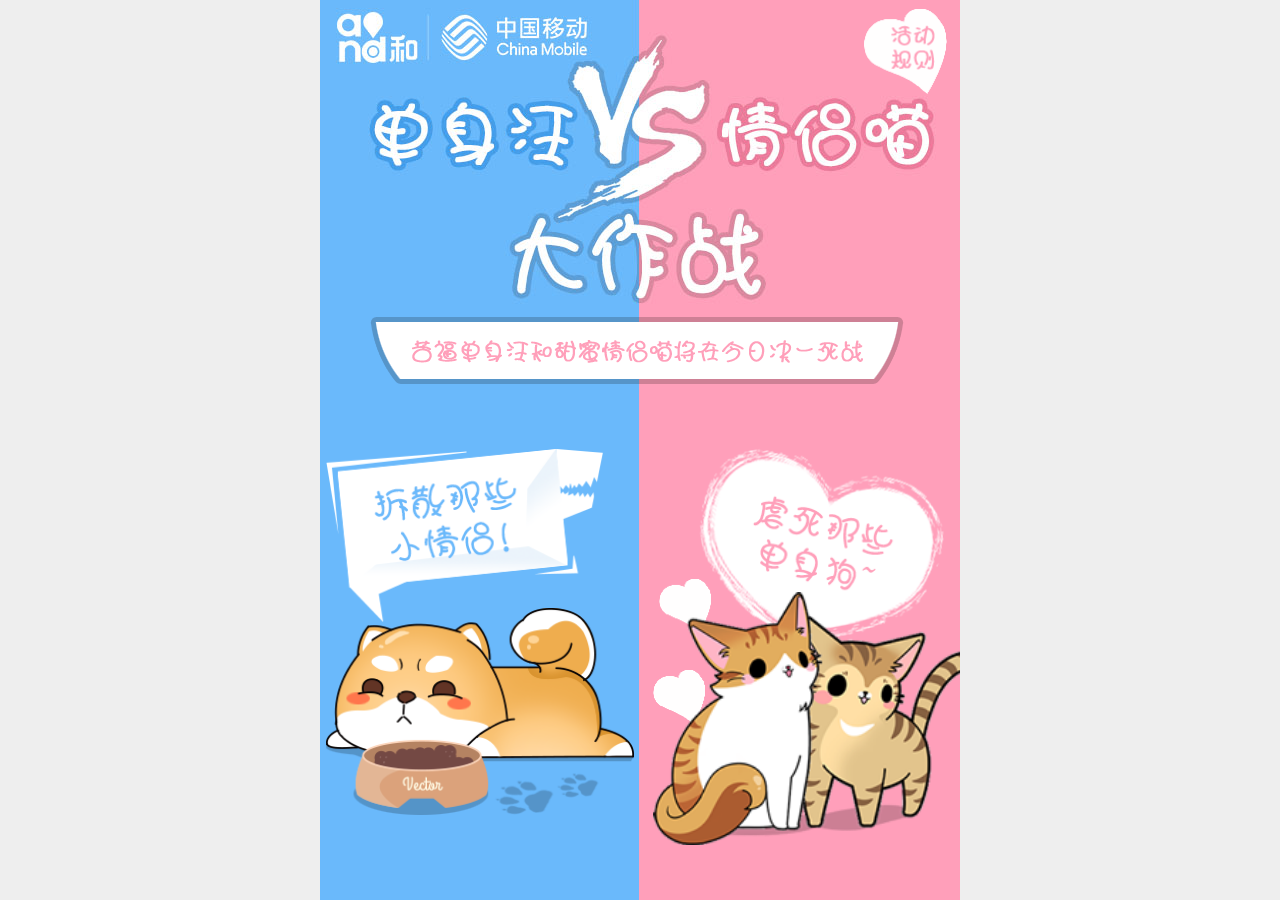
<file: index.html>
<!doctype html>
<html>
<head>
    <meta charset="UTF-8">
    <title>单身汪大战情侣喵</title>
    <meta id="wxKeywords" name="Keywords" content="<keywords />">
    <meta id="wxDescription" name="Description" content="<description />" />
    <meta name="apple-touch-fullscreen" content="YES" />
    <meta name="format-detection" content="telephone=no" />
    <meta name="apple-mobile-web-app-capable" content="yes" />
    <meta name="apple-mobile-web-app-status-bar-style" content="black" />
    <meta http-equiv="Expires" content="-1" />
    <meta http-equiv="pragram" content="no-cache" />
    <meta name="viewport" content="width=device-width, initial-scale=1.0, maximum-scale=1.0, user-scalable=0" />
    <!--ETUI CSS 开始-->
    <link rel="stylesheet" href="assets/css/etui.css">
    <!--ETUI CSS 结束-->
    <!--通用CSS样式 开始-->
    <link rel="stylesheet" href="assets/css/common.css">
    <!--通用CSS样式 结束-->
    <!--本页CSS样式开始-->
    <link rel="stylesheet" href="assets/css/index.css">
    <!--本页CSS样式结束-->
</head>
<body>
<div class="ui-page-group">
    <!-- 单个page ,第一个.page默认被展示-->
    <div class="ui-page ui-page-current">
        <!-- 页面内容区 开始-->
        <div class="ui-content" style="background: url('assets/img/index_bg.png') repeat-y; background-size: 100% 1px;">
            <div class="rule-btn">
                <img src="assets/img/rule_btn.png">
            </div>
            <div class="top">
                <img src="assets/img/index_title.jpg">
            </div>
            <div class="top-tips">
                <img src="assets/img/index_title_tips.png">
            </div>
            <div class="middle">
                <a href="dog.html" class="dog">
                    <div class="dog-word">
                        <img src="assets/img/dog_word.png">
                    </div>
                    <div class="index-dog">
                        <img src="assets/img/index_dog.png">
                    </div>
                </a>
                <a href="cat.html" class="cat">
                    <div class="cat-word">
                        <img src="assets/img/cat_word.png">
                    </div>
                    <div class="index-cat">
                        <img src="assets/img/index_cat.png">
                    </div>
                    <div class="cat-heart cat-heart1">
                        <img src="assets/img/cat_heart.png">
                    </div>
                    <div class="cat-heart cat-heart2">
                        <img src="assets/img/cat_heart.png">
                    </div>
                </a>
            </div>
            <div class="tips">
                <img src="assets/img/index_tips.png">
            </div>
        </div>
        <!-- 页面内容区 结束-->
    </div>
    <!-- 单个page ,第一个.page默认被展示-->

</div>

<!-- popup, panel 等放在这里 -->
<div class="panel-overlay">

    <!--活动规则-->

    <!--BGM-->
    <include file="Lover/bgm" />

</div>

<!--<script src="{$NOW_THEME_URL}Assets/seajs/sea.js"></script>-->
<!--<include file="Public/config" />-->
<!--<include file="Lover/share" />-->
<!--<script>-->
    <!--seajs.use('init',function(init){-->
        <!--init();-->
        <!--seajs.use('Js/Lover/index.js');-->
        <!--seajs.use('Js/Lover/common.js');-->
    <!--});-->
<!--</script>-->

</body>
</html>
</file>
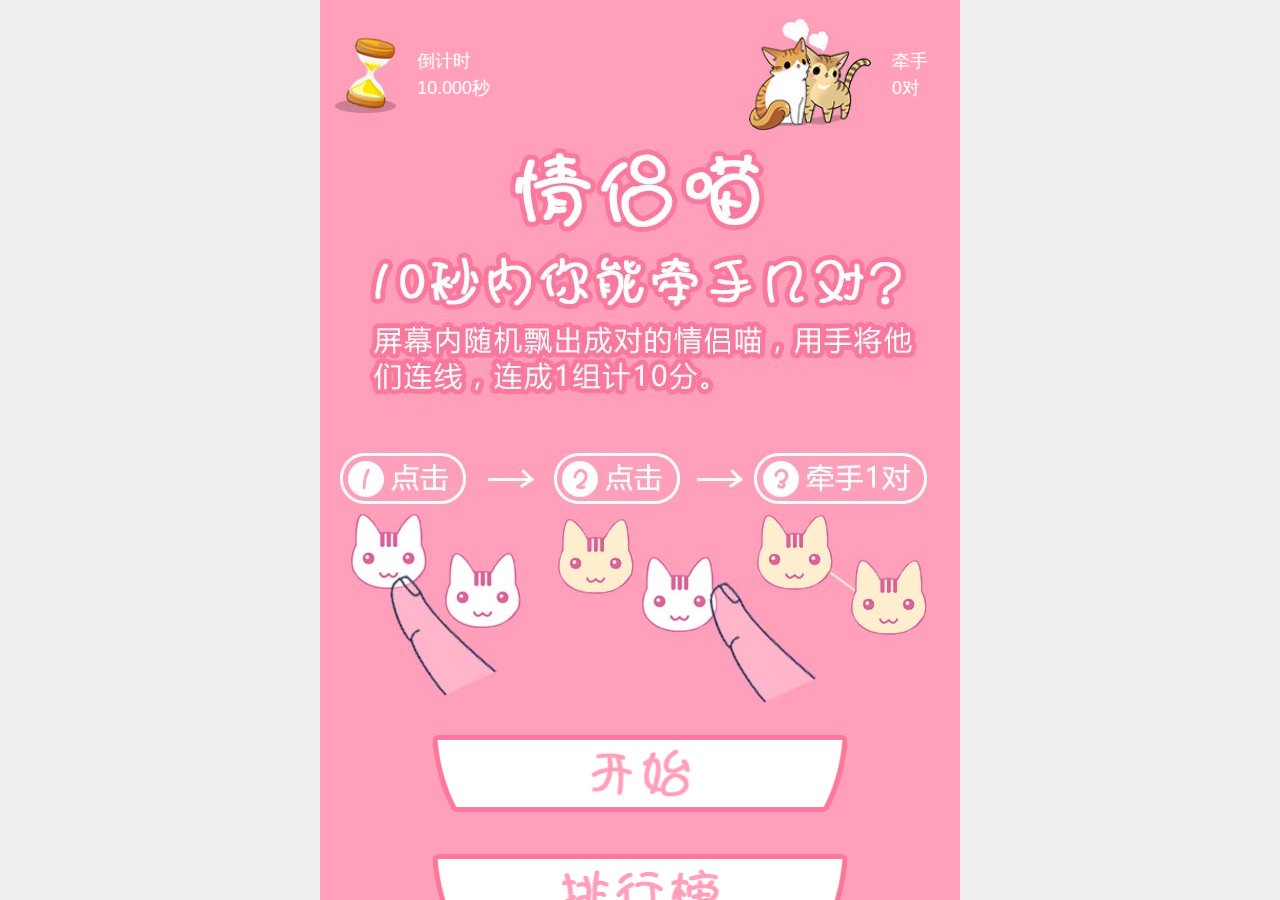
<file: cat.html>
<!doctype html>
<html>
<head>
    <meta charset="UTF-8">
    <title>单身汪大战情侣喵</title>
    <meta id="wxKeywords" name="Keywords" content="<keywords />">
    <meta id="wxDescription" name="Description" content="<description />" />
    <meta name="apple-touch-fullscreen" content="YES" />
    <meta name="format-detection" content="telephone=no" />
    <meta name="apple-mobile-web-app-capable" content="yes" />
    <meta name="apple-mobile-web-app-status-bar-style" content="black" />
    <meta http-equiv="Expires" content="-1" />
    <meta http-equiv="pragram" content="no-cache" />
    <meta name="viewport" content="width=device-width, initial-scale=1.0, maximum-scale=1.0, user-scalable=0" />
    <!--ETUI CSS 开始-->
    <link rel="stylesheet" href="assets/css/etui.css">
    <!--ETUI CSS 结束-->
    <!--通用CSS样式 开始-->
    <link rel="stylesheet" href="assets/css/common.css">
    <!--通用CSS样式 结束-->
    <!--本页CSS样式开始-->
    <link rel="stylesheet" href="assets/css/cat.css">
    <!--本页CSS样式结束-->
</head>
<body>
<div class="ui-page-group">
    <!-- 单个page ,第一个.page默认被展示-->
    <div class="ui-page ui-page-current">
        <!-- 页面内容区 开始-->
        <div class="ui-content">

            <!--顶部-->
            <div class="top">
                <div class="top-left">
                    <div class="time-img">
                        <img src="assets/img/time_cat.jpg">
                    </div>
                    <div class="time-word">
                        <div>倒计时</div>
                        <div><span id="timeSecond">10</span>.<span id="time">000</span>秒</div>
                    </div>
                </div>
                <div class="top-right">
                    <div class="couple-img">
                        <img src="assets/img/couple_cat.jpg">
                    </div>
                    <div class="couple-word">
                        <div>牵手</div>
                        <!--<div><span id="num"><notem pty name="user.fraction">{$user.fraction}<e lse/>0</notem pty></span>对</div>-->
                        <div><span id="num">0</span>对</div>
                    </div>
                </div>
            </div>

            <!--步骤-->
            <div class="game-step">
                <div class="step">
                    <img src="assets/img/step_cat.jpg">
                </div>
                <div class="btn-box">
                    <a class="start-btn">
                        <img src="assets/img/start_btn_cat.png">
                    </a>
                    <a href="__URL__/lists" class="rank-btn">
                        <img src="assets/img/rank_btn_cat.png">
                    </a>
                </div>
                <div class="step-rule-btn">活动规则</div>
            </div>

            <!--游戏-->
            <div class="game-play">
                <div class="game-box">
                    <canvas id="cvs"></canvas>
                </div>
                <div class="hide-box" style="display: none;">
                    <img id="catImg" src="assets/img/cat.png" alt="">
                    <img id="catTapImg" src="assets/img/cat1.png" alt="">
                </div>
            </div>

            <!--得分-->
            <div class="game-score" style="background: url('assets/img/fraction_bg_cat.jpg') no-repeat; background-size: 100% 100%; display: none;">
                <div class="fraction-title">
                    <img src="assets/img/fraction_title_cat.png">
                </div>
                <div class="fraction-board">
                    <div class="board-top">
                        <img src="assets/img/fraction_boardtop_cat.png">
                    </div>
                    <div class="board-middle" style="background: url('assets/img/fraction_boardbg_cat.png') repeat-y; background-size: 100% 1px;"></div>
                    <div class="board-bottom">
                        <img src="assets/img/fraction_boardbottom_cat.png">
                    </div>
                </div>
                <div class="score-btn-box">
                    <a class="help-btn">
                        <img src="assets/img/share_btn.png">
                    </a>
                    <a class="again-btn">
                        <img src="assets/img/again_btn.png">
                    </a>
                </div>
                <a href="javascript:;" class="score-rank-btn">
                    <img src="assets/img/rank_btn_cat.png">
                </a>
            </div>

        </div>
        <!-- 页面内容区 结束-->
    </div>
    <!-- 单个page ,第一个.page默认被展示-->

</div>

<!-- popup, panel 等放在这里 -->
<div class="panel-overlay">

    <!--分享弹窗-->
    <div class="share-pop">
        <div class="share-img">
            <img src="assets/img/share_pop.png">
        </div>
    </div>

</div>
<script src="assets/js/jquery-3.1.1.min.js"></script>
<script src="assets/js/cat.js"></script>
</body>
</html>
</file>
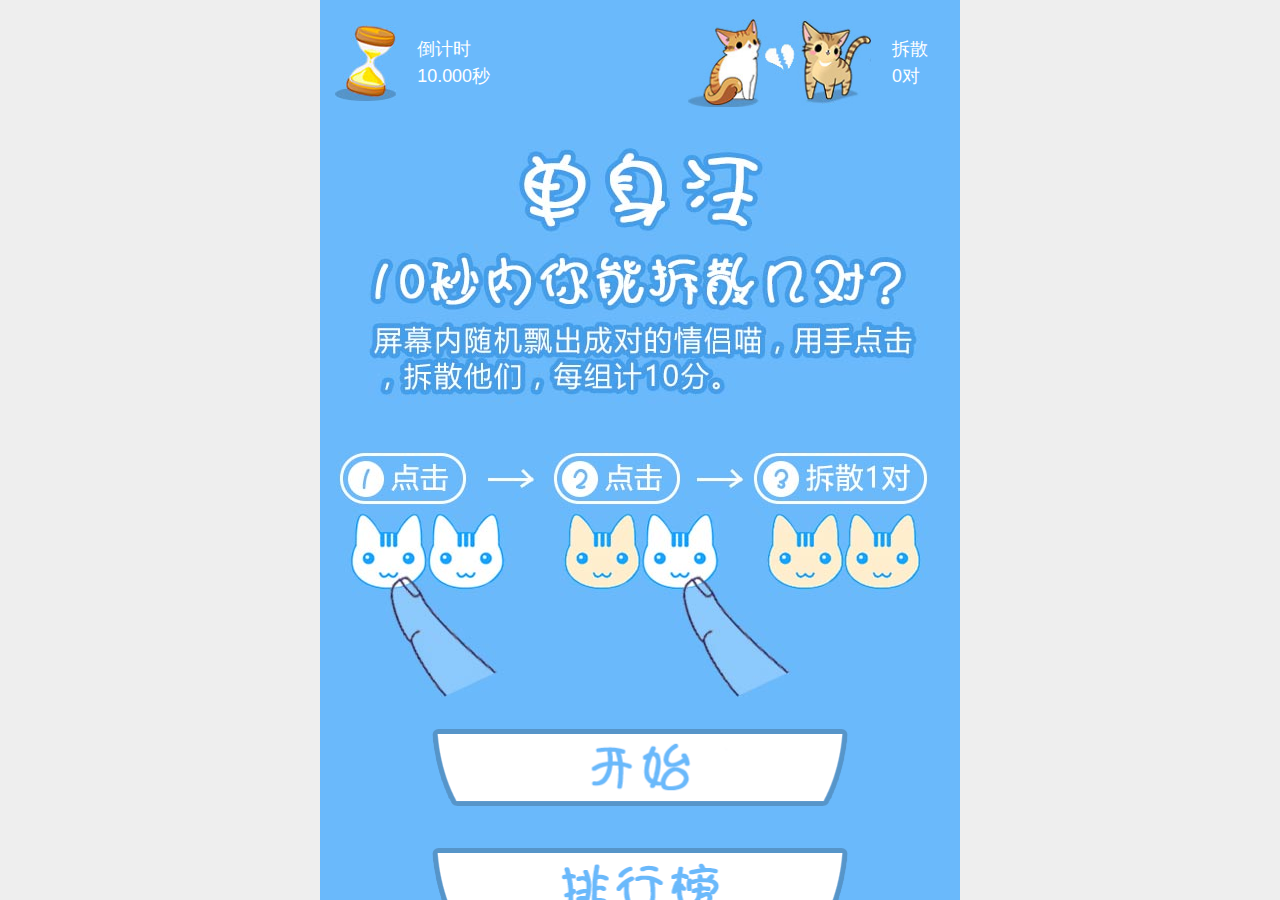
<file: dog.html>
<!doctype html>
<html>
<head>
    <meta charset="UTF-8">
    <title>单身汪大战情侣喵</title>
    <meta id="wxKeywords" name="Keywords" content="<keywords />">
    <meta id="wxDescription" name="Description" content="<description />" />
    <meta name="apple-touch-fullscreen" content="YES" />
    <meta name="format-detection" content="telephone=no" />
    <meta name="apple-mobile-web-app-capable" content="yes" />
    <meta name="apple-mobile-web-app-status-bar-style" content="black" />
    <meta http-equiv="Expires" content="-1" />
    <meta http-equiv="pragram" content="no-cache" />
    <meta name="viewport" content="width=device-width, initial-scale=1.0, maximum-scale=1.0, user-scalable=0" />
    <!--ETUI CSS 开始-->
    <link rel="stylesheet" href="assets/css/etui.css">
    <!--ETUI CSS 结束-->
    <!--通用CSS样式 开始-->
    <link rel="stylesheet" href="assets/css/common.css">
    <!--通用CSS样式 结束-->
    <!--本页CSS样式开始-->
    <link rel="stylesheet" href="assets/css/dog.css">
    <!--本页CSS样式结束-->
</head>
<body>
<div class="ui-page-group">
    <!-- 单个page ,第一个.page默认被展示-->
    <div class="ui-page ui-page-current">
        <!-- 页面内容区 开始-->
        <div class="ui-content">

            <!--顶部-->
            <div class="top">
                <div class="top-left">
                    <div class="time-img">
                        <img src="assets/img/time_dog.jpg">
                    </div>
                    <div class="time-word">
                        <div>倒计时</div>
                        <div><span id="timeSecond">10</span>.<span id="time">000</span>秒</div>
                    </div>
                </div>
                <div class="top-right">
                    <div class="couple-img">
                        <img src="assets/img/couple_dog.jpg">
                    </div>
                    <div class="couple-word">
                        <div>拆散</div>
                        <!--<div><span id="num"><notem pty name="user.fraction">{$user.fraction}<e lse/>0</notem pty></span>对</div>-->
                        <div><span id="num">0</span>对</div>
                    </div>
                </div>
            </div>

            <!--步骤-->
            <div class="game-step">
                <div class="step">
                    <img src="assets/img/step_dog.jpg">
                </div>
                <div class="btn-box">
                    <a class="start-btn">
                        <img src="assets/img/start_btn_dog.png">
                    </a>
                    <a href="__URL__/lists" class="rank-btn">
                        <img src="assets/img/rank_btn_dog.png">
                    </a>
                </div>
                <div class="step-rule-btn">活动规则</div>
            </div>

            <!--游戏-->
            <div class="game-play">
                <div class="game-box">
                </div>
                <div class="hide-box" style="display: none">
                    <img id="catImg" src="assets/img/dog.png" >
                    <img id="catTapImg" src="assets/img/dog1.png" alt="">
                </div>
            </div>

            <!--得分-->
            <div class="game-score" style="background: url('assets/img/fraction_bg_dog.jpg') no-repeat; background-size: 100% 100%; display: none;">
                <div class="fraction-title">
                    <img src="assets/img/fraction_title_dog.png">
                </div>
                <div class="fraction-board">
                    <div class="board-top">
                        <img src="assets/img/fraction_boardtop_dog.png">
                    </div>
                    <div class="board-middle" style="background: url('assets/img/fraction_boardbg_dog.png') repeat-y; background-size: 100% 1px;"></div>
                    <div class="board-bottom">
                        <img src="assets/img/fraction_boardbottom_dog.png">
                    </div>
                </div>
                <div class="score-btn-box">
                    <a class="help-btn">
                        <img src="assets/img/share_btn.png">
                    </a>
                    <a class="again-btn">
                        <img src="assets/img/again_btn.png">
                    </a>
                </div>
                <a href="javascript:;" class="score-rank-btn">
                    <img src="assets/img/rank_btn_dog.png">
                </a>
            </div>

        </div>
        <!-- 页面内容区 结束-->
    </div>
    <!-- 单个page ,第一个.page默认被展示-->

</div>

<!-- popup, panel 等放在这里 -->
<div class="panel-overlay">

    <!--分享弹窗-->
    <div class="share-pop">
        <div class="share-img">
            <img src="assets/img/share_pop.png">
        </div>
    </div>

</div>

<script src="assets/js/jquery-3.1.1.min.js"></script>
<script src="assets/js/dog.js"></script>

</body>
</html>
</file>
<file: assets/css/common.css>
@import url('http://at.alicdn.com/t/font_21njkc1x5vhx5hfr.css');
/*BGM开关开始*/
.my-bgm{
    display: none;
}
.music-switch{
    position: absolute;
    z-index: 9999;
    width: 1.5rem;
    height: 1.5rem;
    font-size: 1.5rem;
    top: 12%;
    left: 4%;
    color: #fff;
    background-color: rgba(0,0,0,.7);
    border-radius: 50%;
}
.music-switch:before{
    position: absolute;
    top: 0;
    left: 0;
    width: 1.5rem;
    height: 1.5rem;
    line-height: 1.5rem;
    text-align: center;
    display: block;
}
.music-switch.play{
    -webkit-animation: bgmplay 2s linear infinite;
    -moz-animation: bgmplay 2s linear infinite;
    -o-animation: bgmplay 2s linear infinite;
    animation: bgmplay 2s linear infinite;
}
@keyframes bgmplay {
    0%{
        -webkit-transform: rotate(0deg);
        -moz-transform: rotate(0deg);
        -ms-transform: rotate(0deg);
        -o-transform: rotate(0deg);
        transform: rotate(0deg);
    }
    100%{
        -webkit-transform: rotate(360deg);
        -moz-transform: rotate(360deg);
        -ms-transform: rotate(360deg);
        -o-transform: rotate(360deg);
        transform: rotate(360deg);
    }
}
@-o-keyframes bgmplay {
    0%{
        -webkit-transform: rotate(0deg);
        -moz-transform: rotate(0deg);
        -ms-transform: rotate(0deg);
        -o-transform: rotate(0deg);
        transform: rotate(0deg);
    }
    100%{
        -webkit-transform: rotate(360deg);
        -moz-transform: rotate(360deg);
        -ms-transform: rotate(360deg);
        -o-transform: rotate(360deg);
        transform: rotate(360deg);
    }
}
@-moz-keyframes bgmplay {
    0%{
        -webkit-transform: rotate(0deg);
        -moz-transform: rotate(0deg);
        -ms-transform: rotate(0deg);
        -o-transform: rotate(0deg);
        transform: rotate(0deg);
    }
    100%{
        -webkit-transform: rotate(360deg);
        -moz-transform: rotate(360deg);
        -ms-transform: rotate(360deg);
        -o-transform: rotate(360deg);
        transform: rotate(360deg);
    }
}
@-webkit-keyframes bgmplay {
    0%{
        -webkit-transform: rotate(0deg);
        -moz-transform: rotate(0deg);
        -ms-transform: rotate(0deg);
        -o-transform: rotate(0deg);
        transform: rotate(0deg);
    }
    100%{
        -webkit-transform: rotate(360deg);
        -moz-transform: rotate(360deg);
        -ms-transform: rotate(360deg);
        -o-transform: rotate(360deg);
        transform: rotate(360deg);
    }
}
/*BGM开关结束*/
/*活动规则弹窗开始*/
.rule-pop{
    position: fixed;
    width: 100%;
    height: 100%;
    z-index: 2009;
    max-width: 640px;
    min-width: 320px;
    margin: 0 auto;
    top: 0;
    left: 0;
    right: 0;
}
.rule-box{
    position: absolute;
    top: 0;
    left: 0;
    width: 100%;
    height: 100%;
    display: flex;
    display: -webkit-flex;
    align-items: center;
    justify-content: center;
}
.rule-mask{
    position: absolute;
    top: 0;
    left: 0;
    width: 100%;
    height: 100%;
    background-color: rgba(0,0,0,.8);
}
.rule-board{
    position: relative;
    z-index: 1;
    width: 100%;
    height: 85%;
}
.rule-close{
    position: absolute;
    top: 3%;
    right: 10%;
    width: 12%;
    z-index: 1;
}
.rule-close img{
    display: block;
    width: 100%;
}
.rule-title{
    width: 100%;
}
.rule-title img{
    display: block;
    width: 100%;
}
.rule-content{
    width: 100%;
    padding: 5% 20%;
    box-sizing: border-box;
    text-align: justify;
    font-size: .75rem;
    color: #5d172c;
    height: 50%;
    overflow-y: scroll;
    -webkit-overflow-scrolling: touch;
    line-height: 1rem;
}
.rule-content div{
    margin-bottom: .75rem;
    display: flex;
    display: -webkit-flex;
}
.rule-content div span img{
    display: block;
    width: .3rem;
    height: .6rem;
    margin: .2rem .4rem 0 0;
}
.rule-num{
    display: flex;
    display: -webkit-flex;
    /*align-items: center;*/
    flex-shrink: 0;
    -webkit-flex-shrink: 0;
}
.rule-bottom{
    width: 100%;
}
.rule-bottom img{
    display: block;
    width: 100%;
}
.rule-table{
    width: 100%;
    text-align: center;
    margin: -.75rem 0 .75rem 0;
    font-size: .7rem;
}
.rule-table td{
    border: .05rem solid #5d172c;
}
/*活动规则弹窗结束*/
</file>
<file: assets/css/index.css>
.ui-content{
    max-width: 640px;
    min-width: 320px;
    margin: 0 auto;
    overflow-x: hidden;
}
.rule-btn{
    width: 13%;
    position: absolute;
    z-index: 1;
    right: 2%;
    top: 1%;
}
.rule-btn img{
    width: 100%;
    display: block;
}
.top{
    width: 100%;
}
.top img{
    display: block;
    width: 100%;
}
.top-tips{
    width: 100%;
    margin-top: 2%;
}
.top-tips img{
    display: block;
    width: 100%;
}
.middle{
    width: 100%;
    display: flex;
    display: -webkit-flex;
    justify-content: space-between;
    margin-top: 10%;
}
.middle > a{
    display: block;
    position: relative;
    top: 0;
}
.dog{
    width: 48%;
    margin-left: 1%;
}
.cat{
    width: 48%;
}
.dog-word, .cat-word{
    position: absolute;
}
.dog-word{
    width: 90%;
    -webkit-animation: dogword .7s ease infinite;
    -moz-animation: dogword .7s ease infinite;
    -o-animation: dogword .7s ease infinite;
    animation: dogword .7s ease infinite;
}
@keyframes dogword {
    0%{
        top: -10%;
        transform: scaleY(1.1);
    }
    50%{
        top: 0;
        transform: scaleY(.9);
    }
    100%{
        top: -10%;
        transform: scaleY(1.1);
    }
}
@-o-keyframes dogword {
    0%{
        top: -10%;
        transform: scaleY(1.1);
    }
    50%{
        top: 0;
        transform: scaleY(.9);
    }
    100%{
        top: -10%;
        transform: scaleY(1.1);
    }
}
@-moz-keyframes dogword {
    0%{
        top: -10%;
        transform: scaleY(1.1);
    }
    50%{
        top: 0;
        transform: scaleY(.9);
    }
    100%{
        top: -10%;
        transform: scaleY(1.1);
    }
}
@-webkit-keyframes dogword {
    0%{
        top: -10%;
        transform: scaleY(1.1);
    }
    50%{
        top: 0;
        transform: scaleY(.9);
    }
    100%{
        top: -10%;
        transform: scaleY(1.1);
    }
}
.dog-word img{
    display: block;
    width: 100%;
}
.cat-word{
    width: 80%;
    margin-left: 15%;
    -webkit-animation: catword 1s ease infinite;
    -moz-animation: catword 1s ease infinite;
    -o-animation: catword 1s ease infinite;
    animation: catword 1s ease infinite;
    transform-origin: 50% 100%;
    -o-transform-origin: 50% 100%;
    -moz-transform-origin: 50% 100%;
    -webkit-transform-origin: 50% 100%;
}
@keyframes catword {
    0%{
        -webkit-transform: rotate(5deg);
        -moz-transform: rotate(5deg);
        -o-transform: rotate(5deg);
        transform: rotate(5deg);
    }
    50%{
        -webkit-transform: rotate(-10deg);
        -moz-transform: rotate(-10deg);
        -o-transform: rotate(-10deg);
        transform: rotate(-10deg);
    }
    100%{
        -webkit-transform: rotate(5deg);
        -moz-transform: rotate(5deg);
        -o-transform: rotate(5deg);
        transform: rotate(5deg);
    }
}
@-o-keyframes catword {
    0%{
        -webkit-transform: rotate(5deg);
        -moz-transform: rotate(5deg);
        -o-transform: rotate(5deg);
        transform: rotate(5deg);
    }
    50%{
        -webkit-transform: rotate(-10deg);
        -moz-transform: rotate(-10deg);
        -o-transform: rotate(-10deg);
        transform: rotate(-10deg);
    }
    100%{
        -webkit-transform: rotate(5deg);
        -moz-transform: rotate(5deg);
        -o-transform: rotate(5deg);
        transform: rotate(5deg);
    }
}
@-moz-keyframes catword {
    0%{
        -webkit-transform: rotate(5deg);
        -moz-transform: rotate(5deg);
        -o-transform: rotate(5deg);
        transform: rotate(5deg);
    }
    50%{
        -webkit-transform: rotate(-10deg);
        -moz-transform: rotate(-10deg);
        -o-transform: rotate(-10deg);
        transform: rotate(-10deg);
    }
    100%{
        -webkit-transform: rotate(5deg);
        -moz-transform: rotate(5deg);
        -o-transform: rotate(5deg);
        transform: rotate(5deg);
    }
}
@-webkit-keyframes catword {
    0%{
        -webkit-transform: rotate(5deg);
        -moz-transform: rotate(5deg);
        -o-transform: rotate(5deg);
        transform: rotate(5deg);
    }
    50%{
        -webkit-transform: rotate(-10deg);
        -moz-transform: rotate(-10deg);
        -o-transform: rotate(-10deg);
        transform: rotate(-10deg);
    }
    100%{
        -webkit-transform: rotate(5deg);
        -moz-transform: rotate(5deg);
        -o-transform: rotate(5deg);
        transform: rotate(5deg);
    }
}
.cat-word img{
    display: block;
    width: 100%;
}
.index-dog{
    margin-top: 52%;
}
.index-cat{
    margin-top: 47%;
}
.index-dog, .index-cat{
    position: relative;
    z-index: 1;
}
.index-dog img, .index-cat img{
    display: block;
    width: 100%;
}
.cat-heart{
    position: absolute;
    width: 17%;
}
.cat-heart img{
    display: block;
    width: 100%;
}
.cat-heart1{
    top: 33%;
    left: 2%;
    -webkit-animation: catheart1 1s ease infinite;
    -moz-animation: catheart1 1s ease infinite;
    -o-animation: catheart1 1s ease infinite;
    animation: catheart1 1s ease infinite;
}
@keyframes catheart1 {
    0%{
        opacity: .2;
    }
    50%{
        opacity: 1;
    }
    100%{
        opacity: .2;
    }
}
@-o-keyframes catheart1 {
    0%{
        opacity: .2;
    }
    50%{
        opacity: 1;
    }
    100%{
        opacity: .2;
    }
}
@-moz-keyframes catheart1 {
    0%{
        opacity: .2;
    }
    50%{
        opacity: 1;
    }
    100%{
        opacity: .2;
    }
}
@-webkit-keyframes catheart1 {
    0%{
        opacity: .2;
    }
    50%{
        opacity: 1;
    }
    100%{
        opacity: .2;
    }
}
.cat-heart2{
    top: 56%;
    -webkit-animation: catheart2 1s ease infinite;
    -moz-animation: catheart2 1s ease infinite;
    -o-animation: catheart2 1s ease infinite;
    animation: catheart2 1s ease infinite;
}
@keyframes catheart2 {
    0%{
        opacity: 1;
    }
    50%{
        opacity: .2;
    }
    100%{
        opacity: 1;
    }
}
@-o-keyframes catheart2 {
    0%{
        opacity: 1;
    }
    50%{
        opacity: .2;
    }
    100%{
        opacity: 1;
    }
}
@-moz-keyframes catheart2 {
    0%{
        opacity: 1;
    }
    50%{
        opacity: .2;
    }
    100%{
        opacity: 1;
    }
}
@-webkit-keyframes catheart2 {
    0%{
        opacity: 1;
    }
    50%{
        opacity: .2;
    }
    100%{
        opacity: 1;
    }
}
.tips{
    width: 100%;
    margin: 9% auto;
}
.tips img{
    display: block;
    width: 100%;
}
</file>
<file: assets/css/cat.css>
.ui-content{
    background-color: #FF9FBA;
}
.ui-cell{
    padding: 0;
}
.ui-cell:before{
    border: none;
}

/*头部开始*/
.top{
    width: 95%;
    display: flex;
    display: -webkit-flex;
    align-items: center;
    justify-content: space-between;
    padding-top: 3%;
}
.top > div{
    flex: 1;
    display: flex;
    display: -webkit-flex;
    align-items: center;
}
.top-right{
    justify-content: flex-end;
}
.time-img{
    width: 20%;
    margin-left: 5%;
}
.time-img img{
    display: block;
    width: 100%;
}
.couple-img{
    width: 40%;
}
.couple-img img{
    display: block;
    width: 100%;
}
.time-word, .couple-word{
    color: #fff;
    margin-left: 7%;
}
/*头部结束*/

/*步骤开始*/
.game-step{
    position: absolute;
    top: 10%;
    height: 90%;
    z-index: 1;
}
.step{
    width: 100%;
    margin-top: 9%;
}
.step img{
    display: block;
    width: 100%;
}
.btn-box{
    width: 65%;
    margin: 5% auto;
}
.start-btn, .rank-btn{
    display: block;
    width: 100%;
}
.start-btn img, .rank-btn img{
    display: block;
    width: 100%;
}
.rank-btn{
    margin-top: 10%;
}
.step-rule-btn{
    color: #fff;
    width: 100%;
    text-align: center;
    text-decoration: underline;
    line-height: 1.5rem;
}
/*步骤结束*/

/*游戏开始*/
.game-play{
    opacity: 0;
}
.game-box{
    position: absolute;
    top:10%;
    left: 0;
    height: 90%;
    width: 100%;
}
.cat{
    background-size: 100% 100%;
    background-position: center center;
}
canvas{
    position: absolute;
}
/*游戏结束*/

/*得分开始*/
.game-score{
    width: 100%;
    height: 100%;
    z-index: 1;
    left: 0;
    /*top: 0;*/
    position: fixed;
    overflow-y: scroll;
    -webkit-overflow-scrolling: touch;
}
.fraction-title{
    width: 87%;
    margin: 3% auto 0 auto;
}
.fraction-title img{
    display: block;
    width: 100%;
}
.fraction-board{
    width: 100%;
}
.fraction-board > div{
    width: 100%;
}
.fraction-board > div img{
    display: block;
    width: 100%;
}
.board-middle{
    color: #ff6d96;
    font-size: 2.5rem;
    text-align: center;
    line-height: 2.5rem;
    padding-top: 5%;
}
.score-btn-box{
    width: 100%;
    display: flex;
    display: -webkit-flex;
    justify-content: space-around;
    margin-top: 15%;
}
.score-btn-box > a{
    display: block;
    width: 22%;
}
.score-btn-box > a img{
    display: block;
    width: 100%;
}
.score-rank-btn{
    display: block;
    width: 65%;
    margin: 10% auto;
}
.score-rank-btn img{
    display: block;
    width: 100%;
}
/*得分结束*/

/*分享弹窗开始*/
.share-pop{
    display: none;
    position: fixed;
    width: 100%;
    height: 100%;
    top: 0;
    left: 0;
    right: 0;
    max-width: 640px;
    min-width: 320px;
    margin: 0 auto;
    z-index: 2009;
    background-color: rgba(0,0,0,.8);
}
.share-img{
    width: 100%;
}
.share-img img{
    display: block;
    width: 100%;
}
/*分享弹窗结束*/
</file>
<file: assets/css/dog.css>
.ui-content{
    background-color: #6AB9FB;
}
.ui-cell{
    padding: 0;
}
.ui-cell:before{
    border: none;
}

/*头部开始*/
.top{
    width: 95%;
    display: flex;
    display: -webkit-flex;
    align-items: center;
    justify-content: space-between;
    padding-top: 3%;
}
.top > div{
    flex: 1;
    display: flex;
    display: -webkit-flex;
    align-items: center;
}
.top-right{
    justify-content: flex-end;
}
.time-img{
    width: 20%;
    margin-left: 5%;
}
.time-img img{
    display: block;
    width: 100%;
}
.couple-img{
    width: 60%;
}
.couple-img img{
    display: block;
    width: 100%;
}
.time-word, .couple-word{
    color: #fff;
    margin-left: 7%;
}
/*头部结束*/

/*步骤开始*/
.game-step{
    position: absolute;
    top: 10%;
    height: 90%;
    z-index: 1;
}
.step{
    width: 100%;
    margin-top: 9%;
}
.step img{
    display: block;
    width: 100%;
}
.btn-box{
    width: 65%;
    margin: 5% auto;
}
.start-btn, .rank-btn{
    display: block;
    width: 100%;
}
.start-btn img, .rank-btn img{
    display: block;
    width: 100%;
}
.rank-btn{
    margin-top: 10%;
}
.step-rule-btn{
    color: #fff;
    width: 100%;
    text-align: center;
    text-decoration: underline;
    line-height: 1.5rem;
}
/*步骤结束*/

/*游戏开始*/
.game-play{
    opacity: 0;
}
.game-box{
    position: absolute;
    top:10%;
    left: 0;
    height: 90%;
    width: 100%;
}
.cat{
    background-size: 100% 100%;
    background-position: center center;
}
canvas{
    position: absolute;
}
/*游戏结束*/

/*得分开始*/
.game-score{
    width: 100%;
    height: 100%;
    z-index: 1;
    left: 0;
    /*top: 0;*/
    position: fixed;
    overflow-y: scroll;
    -webkit-overflow-scrolling: touch;
}
.fraction-title{
    width: 87%;
    margin: 3% auto 0 auto;
}
.fraction-title img{
    display: block;
    width: 100%;
}
.fraction-board{
    width: 100%;
}
.fraction-board > div{
    width: 100%;
}
.fraction-board > div img{
    display: block;
    width: 100%;
}
.board-middle{
    color: #65a7e0;
    font-size: 2.5rem;
    text-align: center;
    line-height: 2.5rem;
    padding-top: 5%;
}
.score-btn-box{
    width: 100%;
    display: flex;
    display: -webkit-flex;
    justify-content: space-around;
    margin-top: 15%;
}
.score-btn-box > a{
    display: block;
    width: 22%;
}
.score-btn-box > a img{
    display: block;
    width: 100%;
}
.score-rank-btn{
    display: block;
    width: 65%;
    margin: 10% auto;
}
.score-rank-btn img{
    display: block;
    width: 100%;
}
/*得分结束*/

/*分享弹窗开始*/
.share-pop{
    display: none;
    position: fixed;
    width: 100%;
    height: 100%;
    top: 0;
    left: 0;
    right: 0;
    max-width: 640px;
    min-width: 320px;
    margin: 0 auto;
    z-index: 2009;
    background-color: rgba(0,0,0,.8);
}
.share-img{
    width: 100%;
}
.share-img img{
    display: block;
    width: 100%;
}
/*分享弹窗结束*/
.rule-pop{
    display: none;
}
</file>
<file: assets/css/etui.css>
@import url('http://at.alicdn.com/t/font_1476693606_3315537.css');/*! normalize.css v3.0.3 | MIT License | github.com/necolas/normalize.css */@import url('http://at.alicdn.com/t/font_vvw5rthasj5j0pb9.css');html{font-family:sans-serif;-ms-text-size-adjust:100%;-webkit-text-size-adjust:100%}body{margin:0}article,aside,details,figcaption,figure,footer,header,hgroup,main,menu,nav,section,summary{display:block}audio,canvas,progress,video{display:inline-block;vertical-align:baseline}audio:not([controls]){display:none;height:0}[hidden],template{display:none}a{background-color:transparent}a:active,a:hover{outline:0}abbr[title]{border-bottom:1px dotted}b,strong{font-weight:bold}dfn{font-style:italic}h1{font-size:2em;margin:.67em 0}mark{background:#ff0;color:#000}small{font-size:80%}sub,sup{font-size:75%;line-height:0;position:relative;vertical-align:baseline}sup{top:-0.5em}sub{bottom:-0.25em}img{border:0}svg:not(:root){overflow:hidden}figure{margin:1em 40px}hr{box-sizing:content-box;height:0}pre{overflow:auto}code,kbd,pre,samp{font-family:monospace,monospace;font-size:1em}button,input,optgroup,select,textarea{color:inherit;font:inherit;margin:0}button{overflow:visible}button,select{text-transform:none}button,html input[type="button"],input[type="reset"],input[type="submit"]{-webkit-appearance:button;cursor:pointer}button[disabled],html input[disabled]{cursor:default}button::-moz-focus-inner,input::-moz-focus-inner{border:0;padding:0}input{line-height:normal}input[type="checkbox"],input[type="radio"]{box-sizing:border-box;padding:0}input[type="number"]::-webkit-inner-spin-button,input[type="number"]::-webkit-outer-spin-button{height:auto}input[type="search"]{-webkit-appearance:textfield;box-sizing:content-box}input[type="search"]::-webkit-search-cancel-button,input[type="search"]::-webkit-search-decoration{-webkit-appearance:none}fieldset{border:1px solid #c0c0c0;margin:0 2px;padding:.35em .625em .75em}legend{border:0;padding:0}textarea{overflow:auto}optgroup{font-weight:bold}table{border-collapse:collapse;border-spacing:0}td,th{padding:0}*{box-sizing:border-box;-webkit-tap-highlight-color:rgba(0,0,0,0);}body{position:absolute;top:0;right:0;bottom:0;left:0;font-family:"Helvetica Neue",Helvetica,sans-serif;font-size:.85rem;line-height:1.5;color:#3d4145;background:#eee;overflow:hidden}a,input,textarea,select,button{outline:0}p{margin:1em 0}a{color:#0894ec;text-decoration:none;-webkit-tap-highlight-color:rgba(0,0,0,0)}a:active{color:#0a8ddf}.clearfix:before,.clearfix:after{content:" ";display:table}.clearfix:after{clear:both}*{margin:0;padding:0}ol,ul,li,ul li,ol li{list-style:none}i{font-style:normal}html{font-size:20px}@media only screen and (min-width:400px){html{font-size:21.33333333px !important}}@media only screen and (min-width:414px){html{font-size:22.08px !important}}@media only screen and (min-width:480px){html{font-size:25.6px !important}}.ui-content{position:absolute;top:0;right:0;bottom:0;left:0;overflow:auto;-webkit-overflow-scrolling:touch}.ui-bar~.ui-content{top:2.2rem}.ui-bar-nav~.ui-content{top:2.2rem}.ui-bar-header-secondary~.ui-content{top:4.4rem}.ui-bar-footer~.ui-content{bottom:2.2rem}.ui-bar-footer-secondary~.ui-content{bottom:4.4rem}.ui-bar-tab~.ui-content{bottom:2.5rem}.ui-bar-footer-secondary-tab~.ui-content{bottom:4.7rem}.ui-content-padded{padding:.5rem}.ui-text-center{text-align:center}.ui-pull-left{float:left}.ui-pull-right{float:right}.clearfix:before,.clearfix:after{content:" ";display:table}.clearfix:after{clear:both}.ui-icon{font-family:"etui_iconfont";font-style:normal;display:inline-block;vertical-align:middle;background-size:100% auto;background-position:center;-webkit-font-smoothing:antialiased;-webkit-text-stroke-width:.2px;-moz-osx-font-smoothing:grayscale}.ui-bar{position:absolute;right:0;left:0;z-index:10;height:2.2rem;padding-right:.5rem;padding-left:.5rem;background-color:#f7f7f8;-webkit-backface-visibility:hidden;backface-visibility:hidden}.ui-bar:after{content:'';position:absolute;left:0;bottom:0;right:auto;top:auto;height:1px;width:100%;background-color:#e7e7e7;display:block;z-index:15;-webkit-transform-origin:50% 100%;transform-origin:50% 100%}@media only screen and (-webkit-min-device-pixel-ratio:2){.ui-bar:after{-webkit-transform:scaleY(.5);transform:scaleY(.5)}}@media only screen and (-webkit-min-device-pixel-ratio:3){.ui-bar:after{-webkit-transform:scaleY(.33);transform:scaleY(.33)}}.ui-bar-header-secondary{top:2.2rem}.ui-bar-footer{bottom:0}.ui-bar-footer-secondary{bottom:2.2rem}.ui-bar-footer-secondary-tab{bottom:2.5rem}.ui-bar-footer:before,.ui-bar-footer-secondary:before,.ui-bar-footer-secondary-tab:before{content:'';position:absolute;left:0;top:0;bottom:auto;right:auto;height:1px;width:100%;background-color:#e7e7e7;display:block;z-index:15;-webkit-transform-origin:50% 0;transform-origin:50% 0}@media only screen and (-webkit-min-device-pixel-ratio:2){.ui-bar-footer:before,.ui-bar-footer-secondary:before,.ui-bar-footer-secondary-tab:before{-webkit-transform:scaleY(.5);transform:scaleY(.5)}}@media only screen and (-webkit-min-device-pixel-ratio:3){.ui-bar-footer:before,.ui-bar-footer-secondary:before,.ui-bar-footer-secondary-tab:before{-webkit-transform:scaleY(.33);transform:scaleY(.33)}}.ui-bar-footer:after,.ui-bar-footer-secondary:after,.ui-bar-footer-secondary-tab:after{display:none}.ui-bar-nav{top:0}.ui-title{position:absolute;display:block;width:100%;padding:0;margin:0 -0.5rem;font-size:.85rem;font-weight:500;line-height:2.2rem;color:#3d4145;text-align:center;white-space:nowrap}.ui-prd-title,.ui-limit-title{color:inherit;max-width:50%;overflow:hidden;text-overflow:ellipsis;margin:auto;left:0;right:0}.ui-title a{color:inherit}.ui-bar-tab{bottom:0;width:100%;height:2.5rem;padding:0;table-layout:fixed}.ui-bar-tab:before{content:'';position:absolute;left:0;top:0;bottom:auto;right:auto;height:1px;width:100%;background-color:#e7e7e7;display:block;z-index:15;-webkit-transform-origin:50% 0;transform-origin:50% 0}@media only screen and (-webkit-min-device-pixel-ratio:2){.ui-bar-tab:before{-webkit-transform:scaleY(.5);transform:scaleY(.5)}}@media only screen and (-webkit-min-device-pixel-ratio:3){.ui-bar-tab:before{-webkit-transform:scaleY(.33);transform:scaleY(.33)}}.ui-bar-tab:after{display:none}.ui-bar-tab .ui-tab-item{position:relative;display:table-cell;width:1%;height:2.5rem;color:#929292;text-align:center;vertical-align:middle}.ui-bar-tab .ui-tab-item .ui-badge{position:absolute;top:.1rem;left:50%;z-index:100;height:.8rem;min-width:.8rem;padding:0 .2rem;font-size:.6rem;line-height:.8rem;color:white;vertical-align:top;background:red;border-radius:.5rem;margin-left:.1rem}.ui-bar-tab .ui-tab-item .ui-icon{top:.05rem;height:1.2rem;font-size:1.2rem;line-height:1.2rem;padding-top:0;padding-bottom:0}.ui-bar-tab .ui-tab-item .ui-icon~.ui-tab-label{display:block;font-size:.55rem;position:relative;top:.15rem}.ui-bar .ui-button{position:relative;top:.35rem;z-index:20;margin-top:0;font-weight:400}.ui-bar .ui-button.ui-pull-right{margin-left:.5rem}.ui-bar .ui-button.ui-pull-left{margin-right:.5rem}.ui-bar .ui-button-link{top:0;padding:0;font-size:.8rem;line-height:2.2rem;height:2.2rem;color:#0894ec;border:0}.ui-bar .ui-button-link:active,.ui-bar .ui-button-link.active{color:#0675bb}.ui-bar .ui-button-block{top:.35rem;font-size:.8rem;width:100%}.ui-bar .ui-button-nav.ui-pull-left{margin-left:-0.25rem}.ui-bar .ui-button-nav.ui-pull-left .ui-icon-left-nav{margin-right:-0.15rem}.ui-bar .ui-button-nav.ui-pull-right{margin-right:-0.25rem}.ui-bar .ui-button-nav.ui-pull-right .ui-icon-right-nav{margin-left:-0.15rem}.ui-bar .ui-icon{position:relative;z-index:20;padding:.5rem .1rem;font-size:1rem;line-height:1.2rem}.ui-bar .ui-button .ui-icon{padding:0}.ui-bar .ui-title .ui-icon{padding:0}.ui-bar .ui-title .ui-icon.ui-icon-caret{top:.2rem;margin-left:-0.25rem}.ui-bar-footer .ui-icon{font-size:1.2rem;line-height:1.2rem}.ui-bar input[type="search"]{height:1.45rem;margin:.3rem 0}.ui-page{position:absolute;top:0;right:0;bottom:0;left:0;background:#eee;z-index:2000}.ui-page,.ui-page-group{box-sizing:border-box;position:absolute;left:0;top:0;width:100%;height:100%;background:#efeff4;display:none;overflow:hidden}.ui-page.ui-page-current,.ui-page-group.page-current,.ui-page.ui-page-visible,.ui-page-group.ui-page-visible,.ui-page.ui-page-from-center-to-left,.ui-page-group.ui-page-from-center-to-left,.ui-page.ui-page-from-center-to-right,.ui-page-group.ui-page-from-center-to-right,.ui-page.ui-page-from-right-to-center,.ui-page-group.ui-page-from-right-to-center,.ui-page.ui-page-from-left-to-center,.ui-page-group.ui-page-from-left-to-center{display:block}.ui-page.ui-page-current,.ui-page-group.ui-page-current{overflow:hidden}.ui-page-group{display:block}.ui-page-transitioning,.ui-page-transitioning .ui-swipeback-page-shadow{-webkit-transition:400ms;transition:400ms}.ui-page-from-right-to-center{-webkit-animation:pageFromRightToCenter 400ms forwards;animation:pageFromRightToCenter 400ms forwards;z-index:2002}.ui-page-from-center-to-right{-webkit-animation:pageFromCenterToRight 400ms forwards;animation:pageFromCenterToRight 400ms forwards;z-index:2002}@-webkit-keyframes pageFromRightToCenter{from{-webkit-transform:translate3d(100%, 0, 0);transform:translate3d(100%, 0, 0);opacity:.9}to{-webkit-transform:translate3d(0, 0, 0);transform:translate3d(0, 0, 0);opacity:1}}@keyframes pageFromRightToCenter{from{-webkit-transform:translate3d(100%, 0, 0);transform:translate3d(100%, 0, 0);opacity:.9}to{-webkit-transform:translate3d(0, 0, 0);transform:translate3d(0, 0, 0);opacity:1}}@-webkit-keyframes pageFromCenterToRight{from{-webkit-transform:translate3d(0, 0, 0);transform:translate3d(0, 0, 0);opacity:1}to{-webkit-transform:translate3d(100%, 0, 0);transform:translate3d(100%, 0, 0);opacity:.9}}@keyframes pageFromCenterToRight{from{-webkit-transform:translate3d(0, 0, 0);transform:translate3d(0, 0, 0);opacity:1}to{-webkit-transform:translate3d(100%, 0, 0);transform:translate3d(100%, 0, 0);opacity:.9}}.ui-page-from-center-to-left{-webkit-animation:pageFromCenterToLeft 400ms forwards;animation:pageFromCenterToLeft 400ms forwards}.ui-page-from-left-to-center{-webkit-animation:pageFromLeftToCenter 400ms forwards;animation:pageFromLeftToCenter 400ms forwards}@-webkit-keyframes pageFromCenterToLeft{from{opacity:1;-webkit-transform:translate3d(0, 0, 0);transform:translate3d(0, 0, 0)}to{opacity:.5;-webkit-transform:translate3d(-20%, 0, 0);transform:translate3d(-20%, 0, 0)}}@keyframes pageFromCenterToLeft{from{opacity:1;-webkit-transform:translate3d(0, 0, 0);transform:translate3d(0, 0, 0)}to{opacity:.5;-webkit-transform:translate3d(-20%, 0, 0);transform:translate3d(-20%, 0, 0)}}@-webkit-keyframes pageFromLeftToCenter{from{opacity:.5;-webkit-transform:translate3d(-20%, 0, 0);transform:translate3d(-20%, 0, 0)}to{opacity:1;-webkit-transform:translate3d(0, 0, 0);transform:translate3d(0, 0, 0)}}@keyframes pageFromLeftToCenter{from{opacity:.5;-webkit-transform:translate3d(-20%, 0, 0);transform:translate3d(-20%, 0, 0)}to{opacity:1;-webkit-transform:translate3d(0, 0, 0);transform:translate3d(0, 0, 0)}}.ui-row{overflow:hidden;margin-left:-4%}.ui-row>[class*="col-"],.ui-row>[class*="tablet-"]{box-sizing:border-box;float:left}.ui-row.ui-no-gutter{margin-left:0}.ui-row .ui-col-100{width:96%;margin-left:4%}.ui-row.ui-no-gutter .ui-col-100{width:100%;margin:0}.ui-row .ui-col-95{width:91%;margin-left:4%}.ui-row.ui-no-gutter .ui-col-95{width:95%;margin:0}.ui-row .ui-col-90{width:86%;margin-left:4%}.ui-row.ui-no-gutter .ui-col-90{width:90%;margin:0}.ui-row .ui-col-85{width:81%;margin-left:4%}.ui-row.ui-no-gutter .ui-col-85{width:85%;margin:0}.ui-row .ui-col-80{width:76%;margin-left:4%}.ui-row.ui-no-gutter .ui-col-80{width:80%;margin:0}.ui-row .ui-col-75{width:71%;margin-left:4%}.ui-row.ui-no-gutter .ui-col-75{width:75%;margin:0}.ui-row .ui-col-66{width:62.66666667%;margin-left:4%}.ui-row.ui-no-gutter .ui-col-66{width:66.66666667%;margin:0}.ui-row .ui-col-60{width:56%;margin-left:4%}.ui-row.ui-no-gutter .ui-col-60{width:60%;margin:0}.ui-row .ui-col-50{width:46%;margin-left:4%}.ui-row.ui-no-gutter .ui-col-50{width:50%;margin:0}.ui-row .ui-col-40{width:36%;margin-left:4%}.ui-row.ui-no-gutter .ui-col-40{width:40%;margin:0}.ui-row .ui-col-33{width:29.33333333%;margin-left:4%}.ui-row.ui-no-gutter .ui-col-33{width:33.33333333%;margin:0}.ui-row .ui-col-25{width:21%;margin-left:4%}.ui-row.ui-no-gutter .ui-col-25{width:25%;margin:0}.ui-row .ui-col-20{width:16%;margin-left:4%}.ui-row.ui-no-gutter .ui-col-20{width:20%;margin:0}.ui-row .ui-col-15{width:11%;margin-left:4%}.ui-row.ui-no-gutter .ui-col-15{width:15%;margin:0}.ui-row .ui-col-10{width:6%;margin-left:4%}.ui-row.ui-no-gutter .ui-col-10{width:10%;margin:0}.ui-row .ui-col-5{width:1%;margin-left:4%}.ui-row.ui-no-gutter .ui-col-5{width:5%;margin:0}@media all and (min-width:768px){.ui-row{margin-left:-2%}.ui-row .ui-col-100{width:98%;margin-left:2%}.ui-row.ui-no-gutter .ui-col-100{width:100%;margin:0}.ui-row .ui-col-95{width:93%;margin-left:2%}.ui-row.ui-no-gutter .ui-col-95{width:95%;margin:0}.ui-row .ui-col-90{width:88%;margin-left:2%}.ui-row.ui-no-gutter .ui-col-90{width:90%;margin:0}.ui-row .ui-col-85{width:83%;margin-left:2%}.ui-row.ui-no-gutter .ui-col-85{width:85%;margin:0}.ui-row .ui-col-80{width:78%;margin-left:2%}.ui-row.ui-no-gutter .ui-col-80{width:80%;margin:0}.ui-row .ui-col-75{width:73%;margin-left:2%}.ui-row.ui-no-gutter .ui-col-75{width:75%;margin:0}.ui-row .ui-col-66{width:64.66666667%;margin-left:2%}.ui-row.ui-no-gutter .ui-col-66{width:66.66666667%;margin:0}.ui-row .ui-col-60{width:58%;margin-left:2%}.ui-row.ui-no-gutter .ui-col-60{width:60%;margin:0}.ui-row .ui-col-50{width:48%;margin-left:2%}.ui-row.ui-no-gutter .ui-col-50{width:50%;margin:0}.ui-row .ui-col-40{width:38%;margin-left:2%}.ui-row.ui-no-gutter .ui-col-40{width:40%;margin:0}.ui-row .ui-col-33{width:31.33333333%;margin-left:2%}.ui-row.ui-no-gutter .ui-col-33{width:33.33333333%;margin:0}.ui-row .ui-col-25{width:23%;margin-left:2%}.ui-row.ui-no-gutter .ui-col-25{width:25%;margin:0}.ui-row .ui-col-20{width:18%;margin-left:2%}.ui-row.ui-no-gutter .ui-col-20{width:20%;margin:0}.ui-row .ui-col-15{width:13%;margin-left:2%}.ui-row.ui-no-gutter .ui-col-15{width:15%;margin:0}.ui-row .ui-col-10{width:8%;margin-left:2%}.ui-row.ui-no-gutter .ui-col-10{width:10%;margin:0}.ui-row .ui-col-5{width:3%;margin-left:2%}.ui-row.ui-no-gutter .ui-col-5{width:5%;margin:0}.ui-row .ui-tablet-100{width:98%;margin-left:2%}.ui-row.ui-no-gutter .ui-tablet-100{width:100%;margin:0}.ui-row .ui-tablet-95{width:93%;margin-left:2%}.ui-row.ui-no-gutter .ui-tablet-95{width:95%;margin:0}.ui-row .ui-tablet-90{width:88%;margin-left:2%}.ui-row.ui-no-gutter .ui-tablet-90{width:90%;margin:0}.ui-row .ui-tablet-85{width:83%;margin-left:2%}.ui-row.ui-no-gutter .ui-tablet-85{width:85%;margin:0}.ui-row .ui-tablet-80{width:78%;margin-left:2%}.ui-row.ui-no-gutter .ui-tablet-80{width:80%;margin:0}.ui-row .ui-tablet-75{width:73%;margin-left:2%}.ui-row.ui-no-gutter .ui-tablet-75{width:75%;margin:0}.ui-row .ui-tablet-66{width:64.66666667%;margin-left:2%}.ui-row.ui-no-gutter .ui-tablet-66{width:66.66666667%;margin:0}.ui-row .ui-tablet-60{width:58%;margin-left:2%}.ui-row.ui-no-gutter .ui-tablet-60{width:60%;margin:0}.ui-row .ui-tablet-50{width:48%;margin-left:2%}.ui-row.ui-no-gutter .ui-tablet-50{width:50%;margin:0}.ui-row .ui-tablet-40{width:38%;margin-left:2%}.ui-row.ui-no-gutter .ui-tablet-40{width:40%;margin:0}.ui-row .ui-tablet-33{width:31.33333333%;margin-left:2%}.ui-row.ui-no-gutter .ui-tablet-33{width:33.33333333%;margin:0}.ui-row .ui-tablet-25{width:23%;margin-left:2%}.ui-row.ui-no-gutter .ui-tablet-25{width:25%;margin:0}.ui-row .ui-tablet-20{width:18%;margin-left:2%}.ui-row.ui-no-gutter .ui-tablet-20{width:20%;margin:0}.ui-row .ui-tablet-15{width:13%;margin-left:2%}.ui-row.ui-no-gutter .ui-tablet-15{width:15%;margin:0}.ui-row .ui-tablet-10{width:8%;margin-left:2%}.ui-row.ui-no-gutter .ui-tablet-10{width:10%;margin:0}.ui-row .ui-tablet-5{width:3%;margin-left:2%}.ui-row.ui-no-gutter .ui-tablet-5{width:5%;margin:0}}.ui-tab{overflow:hidden}.ui-tab-nav{width:100%;background-color:#fff;height:2rem;display:-webkit-box;display:-webkit-flex;display:-moz-flex;display:-ms-flex;display:flex}.ui-tab-nav div,.ui-tab-nav .tabs{display:block;height:2rem;line-height:2rem;text-align:center;cursor:pointer;-webkit-box-flex:1;-webkit-flex:1;flex:1}.ui-tab-content{min-height:15rem}.ui-tab-nav .current{color:#00a5e0;border-bottom:2px #00a5e0 solid}.ui-cell,.ui-cell-noborder{position:relative;padding:.5rem .75rem}.ui-cell:before,.ui-cell-nopadding:before,.ui-cell-noborder:before{content:" ";position:absolute;left:0;top:0;width:100%;height:1px;border-top:1px solid transparent;-webkit-transform-origin:0 0;-ms-transform-origin:0 0;transform-origin:0 0;-webkit-transform:scaleY(.5);-ms-transform:scaleY(.5);transform:scaleY(.5)}.ui-cell:first-child:before,.ui-cell-nopadding:first-child:before{display:none}.ui-cell:before,.ui-cell-nopadding:before{border-top:1px solid #D9D9D9}.ui-cell,.ui-cell-nopadding,.ui-cell-noborder{position:relative;display:-webkit-box;display:-moz-box;display:-webkit-flex;display:-ms-flexbox;display:flex;-webkit-box-align:center;-moz-box-align:center;-webkit-align-items:center;-ms-flex-align:center;align-items:center}.ui-cell-lt{-webkit-align-self:flex-start;-moz-align-self:flex-start;align-self:flex-start}.ui-cell-ft,.ui-cell-rd{text-align:right;color:#aaa;-webkit-box-align:center;-webkit-align-items:center;-ms-flex-align:center;align-items:center}.ui-cell-primary{-webkit-box-flex:1;-webkit-flex:1;-ms-flex:1;flex:1}.ui-cell-center{-webkit-box-flex:1;-webkit-flex:1;-ms-flex:1;flex:1;width:100%;text-align:center}.ui-cell-center img{width:100%;height:100%;display:block}.ui-cell-number{background-color:#D8D8D8;color:#FFF;border-radius:10px;display:inline-block;padding:0 .5rem;font-size:.6rem}.ui-cell-number-color{background-color:#F00}.ui-cells{margin-top:.5rem;background-color:#FFFFFF;line-height:1.41176471;font-size:.8rem;overflow:hidden;position:relative}.ui-cells:before{content:" ";position:absolute;left:0;top:0;width:100%;height:1px;border-top:1px solid #D9D9D9;-webkit-transform-origin:0 0;-ms-transform-origin:0 0;transform-origin:0 0;-webkit-transform:scaleY(.5);-ms-transform:scaleY(.5);transform:scaleY(.5)}.ui-cells:after{content:" ";position:absolute;left:0;bottom:0;width:100%;height:1px;border-bottom:1px solid #D9D9D9;-webkit-transform-origin:0 100%;-ms-transform-origin:0 100%;transform-origin:0 100%;-webkit-transform:scaleY(.5);-ms-transform:scaleY(.5);transform:scaleY(.5)}.ui-cells-title{margin-top:.75rem;margin-bottom:.75rem;padding-left:.75rem;padding-right:.75rem;color:#888;font-size:.9rem}.ui-cells-tips{color:#888;font-size:.7rem;margin-top:.25rem;text-align:center}.ui-cells-title+.ui-cells{margin-top:0}.ui-cells-tips{margin-top:.25rem;color:#888;text-align:center;font-size:.7rem}.ui-cells-access .ui-cell:not(.no_access){-webkit-tap-highlight-color:rgba(0,0,0,0)}.ui-cells-access .ui-cell:not(.no_access):active{background-color:#ECECEC}.ui-cells-access a.ui-cell{color:inherit}.ui-cells-access .ui-cell-ft:after,.ui-cells-access .ui-cell-rd:after{font-family:"etui_iconfont";font-size:18px;font-style:normal;-webkit-font-smoothing:antialiased;-webkit-text-stroke-width:.2px;position:relative}.ui-cells-access .ui-cell-rd:after{content:"\e608"}@-webkit-keyframes rotate{from{-webkit-transform:rotate(0deg)}to{-webkit-transform:rotate(360deg)}}@-moz-keyframes rotate{from{-moz-transform:rotate(0deg)}to{-moz-transform:rotate(360deg)}}@-ms-keyframes rotate{from{-ms-transform:rotate(0deg)}to{-ms-transform:rotate(360deg)}}@-o-keyframes rotate{from{-o-transform:rotate(0deg)}to{-o-transform:rotate(360deg)}}.rotate{transition:All .4s ease-in-out;-webkit-transition:All .4s ease-in-out;-moz-transition:All .4s ease-in-out;-o-transition:All .4s ease-in-out}.rotateX180{transform:rotateX(180deg);-webkit-transform:rotateX(180deg);-moz-transform:rotateX(180deg);-o-transform:rotateX(180deg);-ms-transform:rotateX(180deg)}@-webkit-keyframes bounceInUp{0%{opacity:0;-webkit-transform:translateY(0)}1%{-webkit-transform:translateY(2000px)}60%{-webkit-transform:translateY(-10px)}80%{-webkit-transform:translateY(10px)}100%{-webkit-transform:translateY(0);opacity:1}}@-moz-keyframes bounceInUp{0%{opacity:0;-moz-transform:translateY(0)}1%{-moz-transform:translateY(2000px)}60%{-moz-transform:translateY(-10px)}80%{-moz-transform:translateY(10px)}100%{-moz-transform:translateY(0);opacity:1}}@-o-keyframes bounceInUp{0%{opacity:0;-o-transform:translateY(0)}1%{-o-transform:translateY(2000px)}60%{-o-transform:translateY(-10px)}80%{-o-transform:translateY(10px)}100%{-o-transform:translateY(0);opacity:1}}@keyframes bounceInUp{0%{opacity:0;transform:translateY(0)}1%{transform:translateY(2000px)}60%{transform:translateY(-10px)}80%{transform:translateY(10px)}100%{transform:translateY(0);opacity:1}}.bounceInUp{-webkit-animation:bounceInUp .9s 0s ease both;-moz-animation:bounceInUp .9s 0s ease both;-o-animation:bounceInUp .9s 0s ease both;animation:bounceInUp .9s 0s ease both}.ui-color-default{color:#3d4145}.ui-color-gray{color:#999}.ui-color-primary{color:#0894ec}.ui-color-success{color:#4cd964}.ui-color-danger{color:#f6383a}.ui-color-warning{color:#f60}.ui-panel-overlay{position:absolute;left:0;top:0;width:100%;height:100%;background:rgba(0,0,0,0);opacity:0;z-index:5999;display:none}.ui-panel{z-index:1000;display:none;background:#111;color:white;box-sizing:border-box;overflow:auto;-webkit-overflow-scrolling:touch;position:absolute;width:12rem;top:0;height:100%;-webkit-transform:translate3d(0, 0, 0);transform:translate3d(0, 0, 0);-webkit-transition:-webkit-transform 400ms;transition:transform 400ms}.ui-panel.ui-panel-left.ui-panel-cover{z-index:6000;left:-12rem}.ui-panel.ui-panel-left.ui-panel-reveal{left:0}.ui-panel.ui-panel-right.ui-panel-cover{z-index:6000;right:-12rem}.ui-panel.ui-panel-right.ui-panel-reveal{right:0}body.ui-with-panel-left-cover .ui-page,body.ui-with-panel-right-cover .ui-page{-webkit-transform:translate3d(0, 0, 0);transform:translate3d(0, 0, 0);-webkit-transition:-webkit-transform 400ms;transition:transform 400ms}body.ui-with-panel-left-cover .ui-panel-overlay,body.ui-with-panel-right-cover .ui-panel-overlay{display:block}body.ui-with-panel-left-reveal .ui-page,body.ui-with-panel-right-reveal .ui-page{-webkit-transition:400ms;transition:400ms;-webkit-transition-property:-webkit-transform;transition-property:transform}body.ui-with-panel-left-reveal .ui-panel-overlay,body.ui-with-panel-right-reveal .ui-panel-overlay{display:block}body.ui-with-panel-left-reveal .ui-page{-webkit-transform:translate3d(12rem, 0, 0);transform:translate3d(12rem, 0, 0)}body.ui-with-panel-left-reveal .ui-panel-overlay{margin-left:12rem}body.ui-with-panel-left-cover .ui-panel-left{-webkit-transform:translate3d(12rem, 0, 0);transform:translate3d(12rem, 0, 0)}body.ui-with-panel-right-reveal .ui-page{-webkit-transform:translate3d(-12rem, 0, 0);transform:translate3d(-12rem, 0, 0)}body.ui-with-panel-right-reveal .ui-panel-overlay{margin-left:-12rem}body.ui-with-panel-right-cover .ui-panel-right{-webkit-transform:translate3d(-12rem, 0, 0);transform:translate3d(-12rem, 0, 0)}body.ui-panel-closing .ui-page{-webkit-transition:400ms;transition:400ms;-webkit-transition-property:-webkit-transform;transition-property:transform}.layermbox{position:relative;z-index:19891014}.layermmain,.laymshade{position:fixed;left:0;top:0;width:100%;height:100%}.layermbtn span,.layermchild{display:inline-block;position:relative}.laymshade{background-color:rgba(0,0,0,0.5);pointer-events:auto}.layermmain{display:table;font-family:Helvetica,arial,sans-serif;pointer-events:none}.layermmain .section{display:table-cell;vertical-align:middle;text-align:center}.layermchild{text-align:left;background-color:#fff;font-size:14px;border-radius:3px;box-shadow:0 0 8px rgba(0,0,0,0.1);pointer-events:auto;-webkit-animation-fill-mode:both;animation-fill-mode:both;-webkit-animation-duration:.18s;animation-duration:.18s}.layermborder{border:1px solid #999}@-webkit-keyframes bounceIn{0%{opacity:0;-webkit-transform:scale(.5);transform:scale(.5)}100%{opacity:1;-webkit-transform:scale(1);transform:scale(1)}}.layermanim{animation-name:bounceIn;-webkit-animation-name:bounceIn}.layermbox0 .layermchild{max-width:90%;min-width:300px}.layermbox1 .layermchild{border:none;border-radius:0}.layermbox2 .layermchild{width:auto;max-width:260px;min-width:40px;border:none;background:0 0;box-shadow:none;color:#fff}.layermchild h3{padding:0 45px 0 10px;height:50px;line-height:50px;font-size:16px;font-weight:400;border-radius:3px 3px 0 0;border-bottom:1px solid #EBEBEB}.layermbtn span,.layermchild h3{text-overflow:ellipsis;overflow:hidden;white-space:nowrap}.layermcont{padding:20px 15px;line-height:22px;text-align:center}.layermbox1 .layermcont{padding:0;text-align:left}.layermbox2 .layermcont{text-align:center;padding:0;line-height:0}.layermbox2 .layermcont i{width:25px;height:25px;margin-left:8px;display:inline-block;background-color:#fff;border-radius:100%;-webkit-animation:bouncedelay 1.4s infinite ease-in-out;animation:bouncedelay 1.4s infinite ease-in-out;-webkit-animation-fill-mode:both;animation-fill-mode:both}@-webkit-keyframes bouncedelay{0%,100%,80%{transform:scale(0);-webkit-transform:scale(0)}40%{transform:scale(1);-webkit-transform:scale(1)}}@keyframes bouncedelay{0%,100%,80%{transform:scale(0);-webkit-transform:scale(0)}40%{transform:scale(1);-webkit-transform:scale(1)}}.layermbox2 .layermcont i:first-child{margin-left:0;-webkit-animation-delay:-0.32s;animation-delay:-0.32s}.layermbox2 .layermcont i.laymloadtwo{-webkit-animation-delay:-0.16s;animation-delay:-0.16s}.layermbox2 .layermcont>div{line-height:22px;padding-top:7px;margin-bottom:20px;font-size:14px}.layermbtn{position:relative;height:40px;line-height:40px;font-size:0;text-align:center;border-top:1px solid #EBEBEB}.layermbtn span{width:50%;text-align:center;font-size:14px;cursor:pointer;border-radius:0 3px 0 0}.layermbtn span:first-child{height:39px;border-radius:0 0 0 3px}.layermbtn:before{content:'\20';position:absolute;width:1px;height:39px;left:50%;top:0;background-color:#EBEBEB}.layermend{position:absolute;right:7px;top:10px;width:30px;height:30px;border:0;font-weight:400;background:0 0;cursor:pointer;-webkit-appearance:none;font-size:30px}.layermend::after,.layermend::before{position:absolute;left:5px;top:15px;content:'';width:18px;height:1px;background-color:#999;transform:rotate(45deg);-webkit-transform:rotate(45deg);border-radius:3px}.layermend::after{transform:rotate(-45deg);-webkit-transform:rotate(-45deg)}.prompt-content{text-align:center}.prompt-content-input{border:#CCC 1px solid;padding:5px;width:90%}.ui-actionsheet{position:fixed;top:0;left:0;width:100%;height:100%;z-index:9999;opacity:0;pointer-events:none;display:-webkit-box;-webkit-box-orient:horizontal;-webkit-box-pack:center;-webkit-box-align:end;background:rgba(0,0,0,0.4)}.ui-actionsheet.show{pointer-events:inherit;opacity:1}.ui-actionsheet.show.ui-actionsheet-cnt{-webkit-transform:translateY(0);-webkit-transition-delay:.3s}.ui-actionsheet-cnt{font-size:21px;position:fixed;bottom:0;padding:0 8px;width:100%;text-align:center}.ui-actionsheet a,.ui-actionsheet h4{background:rgba(255,255,255,0.84);display:block;width:100%;color:#0079ff;-webkit-box-sizing:border-box;box-sizing:border-box;font-size:16px}.ui-actionsheet a{line-height:44px;height:44px}.ui-actionsheet h4{line-height:24px;padding-left:20px;padding-right:20px;padding-top:10px;padding-bottom:10px;border-top-left-radius:3px;border-top-right-radius:3px}.ui-actionsheet a:not(:last-child){border-top:1px #e0e0e0 solid}.ui-actionsheet a:last-child{margin:8px 0;border-radius:3px}.ui-actionsheet a:nth-last-child(2){border-bottom-left-radius:3px;border-bottom-right-radius:3px}.ui-actionsheet a:active{opacity:.84}.ui-actionsheet h4{font-size:13px;color:#8a8a8a}.ui-actionsheet .ui-actionsheet-del{color:#fd472b}@media screen and (-webkit-min-device-pixel-ratio:2){.ui-actionsheet span:not(:last-child){border:0;background-position:left top;background-image:-webkit-gradient(linear, left bottom, left top, color-stop(.5, transparent), color-stop(.5, #e0e0e0), to(#e0e0e0));background-repeat:repeat-x;-webkit-background-size:100% 1px}}.ui-toast{z-index:3;width:120px;padding:30px;margin:auto;background:rgba(40,40,40,0.75);text-align:center;color:#FFFFFF}.ui-toast i{font-size:55px}.ui-toast-content{margin:10px}.ui-loading-toast .ui-toast-content{margin-top:64%;font-size:14px}.layermbox1 .ui-toast{border-radius:5px}.ui-toast .layermcont{text-align:center;line-height:inherit}.ui-form-container input[type="text"],.ui-form-container input[type="password"],.ui-form-container input[type="search"],.ui-form-container input[type="email"],.ui-form-container input[type="tel"],.ui-form-container input[type="url"],.ui-form-container input[type="date"],.ui-form-container input[type="datetime-local"],.ui-form-container input[type="time"],.ui-form-container input[type="number"],.ui-form-container select,.ui-form-container textarea{-webkit-appearance:none;-moz-appearance:none;-ms-appearance:none;appearance:none;box-sizing:border-box;border:none;background:none;border-radius:0 0 0 0;box-shadow:none;display:block;padding:0 0 0 .25rem;margin:0;width:100%;height:1.5rem;color:#3d4145;font-size:.7rem;font-family:inherit}.ui-form-container input[type="date"],.ui-form-container input[type="datetime-local"]{line-height:2.2rem}.ui-form-container textarea{height:5rem;resize:none;line-height:1.4;padding-top:.4rem;padding-bottom:.35rem}.ui-label-switch{display:inline-block;vertical-align:middle;width:2.6rem;border-radius:.8rem;box-sizing:border-box;height:1.6rem;position:relative;cursor:pointer;-webkit-align-self:center;align-self:center}.ui-label-switch .ui-checkbox{width:2.6rem;border-radius:.8rem;box-sizing:border-box;height:1.6rem;background:#e5e5e5;z-index:0;margin:0;padding:0;-webkit-appearance:none;-moz-appearance:none;-ms-appearance:none;appearance:none;border:none;cursor:pointer;position:relative;-webkit-transition-duration:300ms;transition-duration:300ms}.ui-label-switch .ui-checkbox:before{content:' ';position:absolute;left:.1rem;top:.1rem;width:2.4rem;border-radius:.8rem;box-sizing:border-box;height:1.4rem;background:#fff;z-index:1;-webkit-transition-duration:300ms;transition-duration:300ms;-webkit-transform:scale(1);transform:scale(1)}.ui-label-switch .ui-checkbox:after{content:' ';height:1.4rem;width:1.4rem;border-radius:1.4rem;background:#fff;position:absolute;z-index:2;top:.1rem;left:.1rem;box-shadow:0 .1rem .25rem rgba(0,0,0,0.4);-webkit-transform:translateX(0);transform:translateX(0);-webkit-transition-duration:300ms;transition-duration:300ms}.ui-label-switch span.checkbox,.ui-label-switch input[type="checkbox"]{display:none}.ui-label-switch span.checkbox+.ui-checkbox,.ui-label-switch input[type="checkbox"]:checked+.ui-checkbox{background:#6ab620}.ui-label-switch span.checkbox+.ui-checkbox:before,.ui-label-switch input[type="checkbox"]:checked+.ui-checkbox:before{-webkit-transform:scale(0);transform:scale(0)}.ui-label-switch span.checkbox+.ui-checkbox:after,.ui-label-switch input[type="checkbox"]:checked+.ui-checkbox:after{-webkit-transform:translateX(1.1rem);transform:translateX(1.1rem)}label.ui-label-checkbox{cursor:pointer}label.ui-label-checkbox i.ui-icon-form-checkbox{width:1.1rem;height:1.1rem;position:relative;border-radius:1.1rem;border:1px solid #c7c7cc;box-sizing:border-box}label.ui-label-checkbox i.ui-icon-form-checkbox:after{content:' ';position:absolute;left:50%;margin-left:-0.3rem;top:50%;margin-top:-0.2rem;width:.6rem;height:.45rem}label.ui-label-checkbox input[type="checkbox"],label.ui-label-checkbox input[type="radio"]{display:none}label.ui-label-checkbox input[type="checkbox"]:checked+.ui-item-media i.ui-icon-form-checkbox,label.ui-label-checkbox input[type="radio"]:checked+.ui-item-media i.ui-icon-form-checkbox,label.ui-label-checkbox .ui-item-media i.init-checked{border:none;background-color:#5ECD71}label.ui-label-checkbox input[type="checkbox"]:checked+.ui-item-media i.ui-icon-form-checkbox:after,label.ui-label-checkbox input[type="radio"]:checked+.ui-item-media i.ui-icon-form-checkbox:after,.init-checked:after{background:no-repeat center;background-image:url("data:image/svg+xml;charset=utf-8,%3Csvg%20xmlns%3D'http%3A%2F%2Fwww.w3.org%2F2000%2Fsvg'%20x%3D'0px'%20y%3D'0px'%20viewBox%3D'0%200%2012%209'%20xml%3Aspace%3D'preserve'%3E%3Cpolygon%20fill%3D'%23ffffff'%20points%3D'12%2C0.7%2011.3%2C0%203.9%2C7.4%200.7%2C4.2%200%2C4.9%203.9%2C8.8%203.9%2C8.8%203.9%2C8.8%20'%2F%3E%3C%2Fsvg%3E");background-size:.6rem .45rem}label.ui-label-checkbox{-webkit-transition-duration:300ms;transition-duration:300ms}html:not(.watch-active-state) label.ui-label-checkbox:active .ui-item-inner:after,label.ui-label-checkbox.active-state .ui-item-inner:after{background-color:transparent}.ui-button{text-decoration:none;text-align:center;display:block;border-radius:.25rem;line-height:1.25rem;box-sizing:border-box;-webkit-appearance:none;-moz-appearance:none;-ms-appearance:none;appearance:none;background:none;padding:.05rem .5rem;margin:0;white-space:nowrap;position:relative;text-overflow:ellipsis;font-size:.7rem;font-family:inherit;cursor:pointer;border:1px solid}.ui-button.ui-button-fill{color:#fff;background:#0894ec;border:none}.ui-button.ui-button-fill:active{background:#0a8ddf}.ui-button-success{border-color:#4cd964;color:#4cd964}.ui-button-success:active{border-color:#2ac845;color:#2ac845}.ui-button-success.ui-button-fill{color:white;background-color:#4cd964}.ui-button-success.ui-button-fill:active{background-color:#2ac845}.ui-button-danger{border-color:#f6383a;color:#f6383a}.ui-button-danger:active{border-color:#f00b0d;color:#f00b0d}.ui-button-danger.ui-button-fill{color:white;background-color:#f6383a}.ui-button-danger.ui-button-fill:active{background-color:#f00b0d}.ui-button-warning{border-color:#f60;color:#f60}.ui-button-warning:active{border-color:#cc5200;color:#cc5200}.ui-button-warning.ui-button-fill{color:white;background-color:#f60}.ui-button-warning.ui-button-fill:active{background-color:#cc5200}.ui-searchbar{padding:8px 0;overflow:hidden;height:2.2rem;-webkit-box-align:center;-webkit-align-items:center;align-items:center}.ui-searchbar .ui-searchbar-cancel{margin-right:-3rem;width:2.2rem;float:right;height:1.4rem;line-height:1.4rem;text-align:center;-webkit-transition:all .3s;transition:all .3s;opacity:0;-webkit-transform:translate3d(0, 0, 0);transform:translate3d(0, 0, 0)}.ui-searchbar .ui-search-input{-webkit-transform:translate3d(0, 0, 0);transform:translate3d(0, 0, 0);margin-right:0;-webkit-transition:all .3s;transition:all .3s}.ui-searchbar .ui-search-input input{margin:0;height:1.4rem}.ui-searchbar.ui-searchbar-active .ui-searchbar-cancel{margin-right:0;opacity:1}.ui-searchbar.ui-searchbar-active .ui-searchbar-cancel+.ui-search-input{margin-right:2.5rem}.ui-search-input{position:relative}.ui-search-input input{box-sizing:border-box;width:100%;height:1.4rem;display:block;border:none;-webkit-appearance:none;-moz-appearance:none;appearance:none;border-radius:.25rem;font-family:inherit;color:#3d4145;font-size:.7rem;font-weight:normal;padding:0 .5rem;background-color:#fff;border:1px solid #b4b4b4}.ui-search-input input::-webkit-input-placeholder{color:#ccc;opacity:1}.ui-search-input .ui-icon{position:absolute;font-size:.9rem;color:#b4b4b4;top:50%;left:.3rem;-webkit-transform:translate3D(0, -50%, 0);transform:translate3D(0, -50%, 0)}.ui-search-input label+input{padding-left:1.4rem}.ui-bar .ui-searchbar{margin:0 -0.5rem;padding:.4rem .5rem;background:rgba(0,0,0,0.1)}.ui-bar .ui-searchbar .ui-search-input input{border:0}.ui-bar .ui-searchbar .ui-searchbar-cancel{color:#5f646e}.ui-avatar-radius{border-radius:50%;overflow:hidden}.ui-avatar-head,.ui-avatar-head>div{width:4rem;height:4rem;background-size:cover}.ui-modal-overlay,.ui-preloader-indicator-overlay,.ui-popup-overlay{position:absolute;left:0;top:0;width:100%;height:100%;background:rgba(0,0,0,0.4);z-index:10600;visibility:hidden;opacity:0;-webkit-transition-duration:400ms;transition-duration:400ms}.ui-modal-overlay.ui-modal-overlay-visible,.ui-preloader-indicator-overlay.ui-modal-overlay-visible,.ui-popup-overlay.ui-modal-overlay-visible{visibility:visible;opacity:1}.ui-popup-overlay{z-index:10200}.ui-modal-show,.ui-modal{width:13.5rem;position:absolute;z-index:11000;left:50%;top:50%;text-align:center;border-radius:.35rem;opacity:0;-webkit-transform:translate3d(-50%, 0, 0) scale(1.185);transform:translate3d(-50%, 0, 0) scale(1.185);-webkit-transition-property:-webkit-transform,opacity;transition-property:transform,opacity;color:#3d4145;display:none}.ui-modal-show{opacity:1}.ui-modal.ui-modal-in{opacity:1;-webkit-transition-duration:400ms;transition-duration:400ms;-webkit-transform:translate3d(-50%, -50%, 0) scale(1);transform:translate3d(-50%, -50%, 0) scale(1)}.ui-modal.ui-modal-out{opacity:0;z-index:10999;-webkit-transition-duration:400ms;transition-duration:400ms;-webkit-transform:translate3d(-50%, -50%, 0) scale(.815);transform:translate3d(-50%, -50%, 0) scale(.815)}.ui-modal-inner{padding:.75rem;border-radius:.35rem .35rem 0 0;position:relative;background:#e8e8e8}.ui-modal-inner:after{content:'';position:absolute;left:0;bottom:0;right:auto;top:auto;height:1px;width:100%;background-color:#b5b5b5;display:block;z-index:15;-webkit-transform-origin:50% 100%;transform-origin:50% 100%}@media only screen and (-webkit-min-device-pixel-ratio:2){.ui-modal-inner:after{-webkit-transform:scaleY(.5);transform:scaleY(.5)}}@media only screen and (-webkit-min-device-pixel-ratio:3){.ui-modal-inner:after{-webkit-transform:scaleY(.33);transform:scaleY(.33)}}.ui-modal-title{font-weight:500;font-size:.9rem;text-align:center}.ui-modal-title+.ui-modal-text{margin-top:.25rem}.ui-modal-buttons{height:2.2rem;overflow:hidden;display:-webkit-box;display:-webkit-flex;display:flex;-webkit-box-pack:center;-webkit-justify-content:center;justify-content:center}.ui-modal-buttons.ui-modal-buttons-vertical{display:block;height:auto}.ui-modal-button{width:100%;padding:0 .25rem;height:2.2rem;font-size:.85rem;line-height:2.2rem;text-align:center;color:#0894ec;background:#e8e8e8;display:block;position:relative;white-space:nowrap;text-overflow:ellipsis;overflow:hidden;cursor:pointer;box-sizing:border-box;-webkit-box-flex:1;-ms-flex:1}.ui-modal-button:after{content:'';position:absolute;right:0;top:0;left:auto;bottom:auto;width:1px;height:100%;background-color:#b5b5b5;display:block;z-index:15;-webkit-transform-origin:100% 50%;transform-origin:100% 50%}@media only screen and (-webkit-min-device-pixel-ratio:2){.ui-modal-button:after{-webkit-transform:scaleY(.5);transform:scaleY(.5)}}@media only screen and (-webkit-min-device-pixel-ratio:3){.ui-modal-button:after{-webkit-transform:scaleY(.33);transform:scaleY(.33)}}.ui-modal-button:first-child{border-radius:0 0 0 .35rem}.ui-modal-button:last-child{border-radius:0 0 .35rem 0}.ui-modal-button:last-child:after{display:none}.ui-modal-button:first-child:last-child{border-radius:0 0 .35rem .35rem}.ui-modal-button.ui-modal-button-bold{font-weight:500}html:not(.watch-active-state) .ui-modal-button:active,.ui-modal-button.active-state{background:#d4d4d4}.ui-modal-buttons-vertical .ui-modal-button{border-radius:0}.ui-modal-buttons-vertical .ui-modal-button:after{display:none}.ui-modal-buttons-vertical .ui-modal-button:before{display:none}.ui-modal-buttons-vertical .ui-modal-button:after{content:'';position:absolute;left:0;bottom:0;right:auto;top:auto;height:1px;width:100%;background-color:#b5b5b5;display:block;z-index:15;-webkit-transform-origin:50% 100%;transform-origin:50% 100%}@media only screen and (-webkit-min-device-pixel-ratio:2){.ui-modal-buttons-vertical .ui-modal-button:after{-webkit-transform:scaleY(.5);transform:scaleY(.5)}}@media only screen and (-webkit-min-device-pixel-ratio:3){.ui-modal-buttons-vertical .ui-modal-button:after{-webkit-transform:scaleY(.33);transform:scaleY(.33)}}.ui-modal-buttons-vertical .ui-modal-button:last-child{border-radius:0 0 .35rem .35rem}.ui-modal-buttons-vertical .ui-modal-button:last-child:after{display:none}.ui-modal-no-buttons .ui-modal-inner{border-radius:.35rem}.ui-modal-no-buttons .ui-modal-inner:after{display:none}.ui-modal-no-buttons .ui-modal-buttons{display:none}.ui-actions-modal{position:absolute;left:0;bottom:0;z-index:11000;width:100%;-webkit-transform:translate3d(0, 100%, 0);transform:translate3d(0, 100%, 0)}.ui-actions-modal.ui-modal-in{-webkit-transition-duration:300ms;transition-duration:300ms;-webkit-transform:translate3d(0, 0, 0);transform:translate3d(0, 0, 0)}.ui-actions-modal.ui-modal-out{z-index:10999;-webkit-transition-duration:300ms;transition-duration:300ms;-webkit-transform:translate3d(0, 100%, 0);transform:translate3d(0, 100%, 0)}.ui-actions-modal-group{margin:.4rem}.ui-actions-modal-button,.ui-actions-modal-label{width:100%;text-align:center;font-weight:normal;margin:0;background:rgba(243,243,243,0.95);box-sizing:border-box;display:block;position:relative}.ui-actions-modal-button:after,.ui-actions-modal-label:after{content:'';position:absolute;left:0;bottom:0;right:auto;top:auto;height:1px;width:100%;background-color:#d2d2d6;display:block;z-index:15;-webkit-transform-origin:50% 100%;transform-origin:50% 100%}@media only screen and (-webkit-min-device-pixel-ratio:2){.ui-actions-modal-button:after,.ui-actions-modal-label:after{-webkit-transform:scaleY(.5);transform:scaleY(.5)}}@media only screen and (-webkit-min-device-pixel-ratio:3){.ui-actions-modal-button:after,.ui-actions-modal-label:after{-webkit-transform:scaleY(.33);transform:scaleY(.33)}}.ui-actions-modal-button a,.ui-actions-modal-label a{text-decoration:none;color:inherit}.ui-actions-modal-button b,.ui-actions-modal-label b{font-weight:500}.ui-actions-modal-button.ui-actions-modal-button-bold,.ui-actions-modal-label.ui-actions-modal-button-bold{font-weight:500}.ui-actions-modal-button.ui-actions-modal-button-danger,.ui-actions-modal-label.ui-actions-modal-button-danger{color:#f6383a}.ui-actions-modal-button.ui-color-danger,.ui-actions-modal-label.ui-color-danger{color:#f6383a}.ui-actions-modal-button.ui-bg-danger,.ui-actions-modal-label.ui-bg-danger{background:#f6383a;color:white}.ui-actions-modal-button.ui-bg-danger:active,.ui-actions-modal-label.ui-bg-danger:active{background:#f00b0d}.ui-actions-modal-button:first-child,.ui-actions-modal-label:first-child{border-radius:.2rem .2rem 0 0}.ui-actions-modal-button:last-child,.ui-actions-modal-label:last-child{border-radius:0 0 .2rem .2rem}.ui-actions-modal-button:last-child:after,.ui-actions-modal-label:last-child:after{display:none}.ui-actions-modal-button:first-child:last-child,.ui-actions-modal-label:first-child:last-child{border-radius:.2rem}.ui-actions-modal-button.disabled,.ui-actions-modal-label.disabled{opacity:.95;color:#8e8e93}.ui-actions-modal-button{cursor:pointer;line-height:2.15rem;font-size:1rem;color:#0894ec}.ui-actions-modal-button:active,.ui-actions-modal-button.active-state{background:#dcdcdc}.ui-actions-modal-label{font-size:.7rem;line-height:1.3;min-height:2.2rem;padding:.4rem .5rem;color:#5f646e;display:-webkit-box;display:-webkit-flex;display:flex;-webkit-box-pack:center;-webkit-justify-content:center;justify-content:center;-webkit-box-align:center;-webkit-align-items:center;align-items:center}input.ui-modal-text-input{box-sizing:border-box;height:1.5rem;background:#fff;margin:0;margin-top:.75rem;padding:0 .25rem;border:1px solid #a0a0a0;border-radius:.25rem;width:100%;font-size:.7rem;font-family:inherit;display:block;box-shadow:0 0 0 rgba(0,0,0,0);-webkit-appearance:none;-moz-appearance:none;appearance:none}input.ui-modal-text-input+input.ui-modal-text-input{margin-top:.25rem}input.ui-modal-text-input.ui-modal-text-input-double{border-radius:.25rem .25rem 0 0}input.ui-modal-text-input.ui-modal-text-input-double+input.ui-modal-text-input{margin-top:0;border-top:0;border-radius:0 0 .25rem .25rem}.ui-popup,.ui-login-screen{position:absolute;left:0;top:0;width:100%;height:100%;z-index:10400;background:#fff;box-sizing:border-box;display:none;overflow:auto;-webkit-overflow-scrolling:touch;-webkit-transition-property:-webkit-transform;transition-property:transform;-webkit-transform:translate3d(0, 100%, 0);transform:translate3d(0, 100%, 0)}.ui-popup.ui-modal-in,.ui-login-screen.ui-modal-in,.ui-popup.ui-modal-out,.ui-login-screen.ui-modal-out{-webkit-transition-duration:400ms;transition-duration:400ms}.ui-popup.ui-modal-in,.ui-login-screen.ui-modal-in{-webkit-transform:translate3d(0, 0, 0);transform:translate3d(0, 0, 0)}.ui-popup.ui-modal-out,.ui-login-screen.ui-modal-out{-webkit-transform:translate3d(0, 100%, 0);transform:translate3d(0, 100%, 0)}.ui-login-screen.ui-modal-in,.ui-login-screen.ui-modal-out{display:block}html.ui-with-statusbar-overlay .ui-popup{height:-webkit-calc(99%);height:calc(99%);top:1rem}html.ui-with-statusbar-overlay .ui-popup-overlay{z-index:9800}@media all and (max-width:629px),(max-height:629px){html.ui-with-statusbar-overlay .ui-popup{height:-webkit-calc(99%);height:calc(99%);top:1rem}html.ui-with-statusbar-overlay .ui-popup-overlay{z-index:9800}}html.ui-with-statusbar-overlay .ui-login-screen,html.ui-with-statusbar-overlay .ui-popup.ui-tablet-fullscreen{height:-webkit-calc(99%);height:calc(99%);top:1rem}.ui-modal .ui-preloader{width:1.7rem;height:1.7rem}.ui-preloader-indicator-overlay{visibility:visible;opacity:0;background:none}.ui-preloader-indicator-modal{position:absolute;left:50%;top:50%;padding:.4rem;margin-left:-1.25rem;margin-top:-1.25rem;background:rgba(0,0,0,0.8);z-index:11000;border-radius:.25rem}.ui-preloader-indicator-modal .ui-preloader{display:block;width:1.7rem;height:1.7rem}.ui-picker-modal{position:fixed;left:0;bottom:0;width:100%;height:13rem;z-index:11500;display:none;-webkit-transition-property:-webkit-transform;transition-property:transform;background:#cfd5da;-webkit-transform:translate3d(0, 100%, 0);transform:translate3d(0, 100%, 0)}.ui-picker-modal.ui-modal-in,.ui-picker-modal.ui-modal-out{-webkit-transition-duration:400ms;transition-duration:400ms}.ui-picker-modal.ui-modal-in{-webkit-transform:translate3d(0, 0, 0);transform:translate3d(0, 0, 0)}.ui-picker-modal.ui-modal-out{-webkit-transform:translate3d(0, 100%, 0);transform:translate3d(0, 100%, 0)}.ui-picker-modal .ui-picker-modal-inner{height:100%;position:relative}.ui-picker-modal .ui-toolbar{position:relative;width:100%}.ui-picker-modal .ui-toolbar:before{content:'';position:absolute;left:0;top:0;bottom:auto;right:auto;height:1px;width:100%;background-color:#999;display:block;z-index:15;-webkit-transform-origin:50% 0;transform-origin:50% 0}@media only screen and (-webkit-min-device-pixel-ratio:2){.ui-picker-modal .ui-toolbar:before{-webkit-transform:scaleY(.5);transform:scaleY(.5)}}@media only screen and (-webkit-min-device-pixel-ratio:3){.ui-picker-modal .ui-toolbar:before{-webkit-transform:scaleY(.33);transform:scaleY(.33)}}.ui-picker-modal .ui-toolbar+.ui-picker-modal-inner{height:-webkit-calc(97.8%);height:calc(97.8%)}.ui-picker-modal.ui-picker-modal-inline{display:block;position:relative;background:none;z-index:inherit;-webkit-transform:translate3d(0, 0, 0);transform:translate3d(0, 0, 0)}.ui-picker-modal.ui-picker-modal-inline .ui-toolbar:before{display:none}.ui-picker-modal.ui-picker-modal-inline .ui-toolbar:after{content:'';position:absolute;left:0;bottom:0;right:auto;top:auto;height:1px;width:100%;background-color:#999;display:block;z-index:15;-webkit-transform-origin:50% 100%;transform-origin:50% 100%}@media only screen and (-webkit-min-device-pixel-ratio:2){.ui-picker-modal.ui-picker-modal-inline .ui-toolbar:after{-webkit-transform:scaleY(.5);transform:scaleY(.5)}}@media only screen and (-webkit-min-device-pixel-ratio:3){.ui-picker-modal.ui-picker-modal-inline .ui-toolbar:after{-webkit-transform:scaleY(.33);transform:scaleY(.33)}}.ui-toast{background:rgba(0,0,0,0.8);border-radius:1rem;color:white;padding:0 .8rem;height:2rem;line-height:2rem;font-size:.8rem;width:auto}.ui-preloader-dark{width:6rem;color:#fff;-webkit-transform:translate3d(-50%, -50%, 0) scale(1);transform:translate3d(-50%, -50%, 0) scale(1)}.ui-preloader-dark .ui-modal-inner{width:6rem;border-radius:0;background-color:rgba(0,0,0,0.75)}.ui-picker-calendar{background:#fff;height:300px;width:100%;overflow:hidden}@media (orientation:landscape) and (max-height:415px){.ui-picker-calendar:not(.ui-picker-modal-inline){height:220px}}.ui-picker-calendar .ui-picker-modal-inner{overflow:hidden}.ui-picker-calendar-week-days{height:18px;background:#f7f7f8;display:-webkit-box;display:-webkit-flex;display:flex;font-size:11px;box-sizing:border-box;position:relative}.ui-picker-calendar-week-days:after{content:'';position:absolute;left:0;bottom:0;right:auto;top:auto;height:1px;width:100%;background-color:#c4c4c4;display:block;z-index:15;-webkit-transform-origin:50% 100%;transform-origin:50% 100%}@media only screen and (-webkit-min-device-pixel-ratio:2){.ui-picker-calendar-week-days:after{-webkit-transform:scaleY(.5);transform:scaleY(.5)}}@media only screen and (-webkit-min-device-pixel-ratio:3){.ui-picker-calendar-week-days:after{-webkit-transform:scaleY(.33);transform:scaleY(.33)}}.ui-picker-calendar-week-days .ui-picker-calendar-week-day{-ms-flex:0 1 auto;-webkit-flex-shrink:1;flex-shrink:1;width:14.28571429%;width:-webkit-calc(14.28571429%);width:calc(14.28571429%);line-height:17px;text-align:center}.ui-picker-calendar-week-days+.ui-picker-calendar-months{height:-webkit-calc(82%);height:calc(82%)}.ui-picker-calendar-months{width:100%;height:100%;overflow:hidden;position:relative}.ui-picker-calendar-months-wrapper{position:relative;width:100%;height:100%;-webkit-transition:300ms;transition:300ms}.ui-picker-calendar-month{display:-webkit-box;display:-webkit-flex;display:flex;-webkit-box-orient:vertical;-webkit-flex-direction:column;flex-direction:column;width:100%;height:100%;position:absolute;left:0;top:0}.ui-picker-calendar-row{height:16.66666667%;height:-webkit-calc(16.66666667%);height:calc(16.66666667%);display:-webkit-box;display:-webkit-flex;display:flex;-ms-flex:0 1 auto;-webkit-flex-shrink:1;flex-shrink:1;width:100%;position:relative}.ui-picker-calendar-row:after{content:'';position:absolute;left:0;bottom:0;right:auto;top:auto;height:1px;width:100%;background-color:#ccc;display:block;z-index:15;-webkit-transform-origin:50% 100%;transform-origin:50% 100%}@media only screen and (-webkit-min-device-pixel-ratio:2){.ui-picker-calendar-row:after{-webkit-transform:scaleY(.5);transform:scaleY(.5)}}@media only screen and (-webkit-min-device-pixel-ratio:3){.ui-picker-calendar-row:after{-webkit-transform:scaleY(.33);transform:scaleY(.33)}}.ui-picker-calendar-row:last-child:after{display:none}.ui-picker-calendar-day{-ms-flex:0 1 auto;-webkit-flex-shrink:1;flex-shrink:1;display:-webkit-box;display:-webkit-flex;display:flex;-webkit-box-pack:center;-webkit-justify-content:center;justify-content:center;-webkit-box-align:center;-webkit-align-items:center;align-items:center;box-sizing:border-box;width:14.28571429%;width:-webkit-calc(14.28571429%);width:calc(14.28571429%);text-align:center;color:#3d4145;font-size:15px;cursor:pointer}.ui-picker-calendar-day.ui-picker-calendar-day-prev,.ui-picker-calendar-day.ui-picker-calendar-day-next{color:#ccc}.ui-picker-calendar-day.ui-picker-calendar-day-disabled{color:#d4d4d4;cursor:auto}.ui-picker-calendar-day.ui-picker-calendar-day-today span{background:#e3e3e3}.ui-picker-calendar-day.ui-picker-calendar-day-selected span{background:#0894ec;color:#fff}.ui-picker-calendar-day span{display:inline-block;border-radius:100%;width:30px;height:30px;line-height:30px}.ui-picker-calendar-month-picker,.ui-picker-calendar-year-picker{display:-webkit-box;display:-webkit-flex;display:flex;-webkit-box-align:center;-webkit-align-items:center;align-items:center;-webkit-box-pack:justify;-webkit-justify-content:space-between;justify-content:space-between;width:50%;max-width:200px;-ms-flex:0 10 auto;-webkit-flex-shrink:10;flex-shrink:10}.ui-picker-calendar-month-picker a.ui-icon-only,.ui-picker-calendar-year-picker a.ui-icon-only{min-width:36px}.ui-picker-calendar-month-picker span,.ui-picker-calendar-year-picker span{-ms-flex:0 1 auto;-webkit-flex-shrink:1;flex-shrink:1;position:relative;overflow:hidden;text-overflow:ellipsis}.ui-picker-calendar-years-picker,.ui-picker-calendar-months-picker{position:absolute;top:0;right:0;bottom:0;left:0;width:100%;height:100%;background:#fff;z-index:15;-webkit-transition-property:-webkit-transform;transition-property:transform;-webkit-transition-duration:.3s;transition-duration:.3s;-webkit-transform:translate3d(0, 100%, 0);transform:translate3d(0, 100%, 0)}.ui-picker-calendar-years-picker:before,.ui-picker-calendar-months-picker:before{content:'';position:absolute;left:0;top:0;bottom:auto;right:auto;height:1px;width:100%;background-color:#999;display:block;z-index:15;-webkit-transform-origin:50% 0;transform-origin:50% 0}@media only screen and (-webkit-min-device-pixel-ratio:2){.ui-picker-calendar-years-picker:before,.ui-picker-calendar-months-picker:before{-webkit-transform:scaleY(.5);transform:scaleY(.5)}}@media only screen and (-webkit-min-device-pixel-ratio:3){.ui-picker-calendar-years-picker:before,.ui-picker-calendar-months-picker:before{-webkit-transform:scaleY(.33);transform:scaleY(.33)}}.ui-picker-calendar-years-picker .ui-picker-calendar-years-picker-wrapper{position:relative;width:100%;height:100%;-webkit-transition-property:-webkit-transform;transition-property:transform;-webkit-transition-duration:.3s;transition-duration:.3s}.ui-picker-calendar-years-picker .ui-picker-calendar-years-group{position:absolute;top:0;width:100%;height:100%}.ui-picker-calendar-years-picker .ui-picker-calendar-row{height:20%;height:-webkit-calc(20%);height:calc(20%)}.ui-picker-calendar-years-picker .ui-picker-calendar-year-unit{display:-webkit-box;display:-webkit-flex;display:flex;-webkit-box-align:center;-webkit-align-items:center;align-items:center;-webkit-box-flex:1;-webkit-flex:1;flex:1;text-align:center}.ui-picker-calendar-years-picker .ui-picker-calendar-year-unit span{display:block;width:100%}.ui-picker-calendar-years-picker .ui-picker-calendar-year-unit.ui-current-calendar-year-unit{background:#e3e3e3}.ui-picker-calendar-years-picker .ui-picker-calendar-year-unit.ui-picker-calendar-year-unit-selected{color:#fff;background:#0894ec}.ui-picker-calendar-months-picker .ui-picker-calendar-months-picker-wrapper{position:relative;width:100%;height:100%;-webkit-transition-property:-webkit-transform;transition-property:transform;-webkit-transition-duration:.3s;transition-duration:.3s}.ui-picker-calendar-months-picker .ui-picker-calendar-months-group{position:absolute;top:0;width:100%;height:100%}.ui-picker-calendar-months-picker .ui-picker-calendar-row{height:33.33333333%;height:-webkit-calc(33.33333333%);height:calc(33.33333333%)}.ui-picker-calendar-months-picker .ui-picker-calendar-month-unit{display:-webkit-box;display:-webkit-flex;display:flex;-webkit-box-align:center;-webkit-align-items:center;align-items:center;-webkit-box-flex:1;-webkit-flex:1;flex:1;text-align:center}.ui-picker-calendar-months-picker .ui-picker-calendar-month-unit span{display:block;width:100%}.ui-picker-calendar-months-picker .ui-picker-calendar-month-unit.ui-current-calendar-month-unit{background:#e3e3e3}.ui-picker-calendar-months-picker .ui-picker-calendar-month-unit.ui-picker-calendar-month-unit-selected{color:#fff;background:#0894ec}@media only screen and (-webkit-min-device-pixel-ratio:2){.ui-picker-calendar-years-picker:before,.ui-picker-calendar-months-picker:before{-webkit-transform:scaleY(.5);transform:scaleY(.5)}}@media only screen and (-webkit-min-device-pixel-ratio:3){.ui-picker-calendar-years-picker:before,.ui-picker-calendar-months-picker:before{-webkit-transform:scaleY(.33);transform:scaleY(.33)}}.ui-picker-modal .ui-toolbar-inner{height:2.2rem;display:-webkit-box;display:-webkit-flex;display:flex;text-align:center}.ui-picker-calendar-month-picker,.ui-picker-calendar-year-picker{display:block;line-height:2.2rem}.ui-picker-calendar-month-picker a.ui-icon-only,.ui-picker-calendar-year-picker a.ui-icon-only{float:left;width:25%;height:2.2rem;line-height:2rem}.ui-picker-calendar-month-picker .ui-current-month-value,.ui-picker-calendar-year-picker .ui-current-month-value,.ui-picker-calendar-month-picker .ui-current-year-value,.ui-picker-calendar-year-picker .ui-current-year-value{float:left;width:50%;height:2.2rem}.ui-picker-columns{width:100%;height:13rem;z-index:11500}.ui-picker-columns.ui-picker-modal-inline{height:10rem}@media (orientation:landscape) and (max-height:415px){.ui-picker-columns:not(.ui-picker-modal-inline){height:10rem}}.ui-picker-items{display:-webkit-box;display:-webkit-flex;display:flex;-webkit-box-pack:center;-webkit-justify-content:center;justify-content:center;padding:0;text-align:center;font-size:1.2rem;-webkit-mask-box-image:-webkit-linear-gradient(bottom, transparent, transparent 5%, white 20%, white 80%, transparent 95%, transparent);-webkit-mask-box-image:linear-gradient(to top, transparent, transparent 5%, white 20%, white 80%, transparent 95%, transparent)}.ui-bar+.ui-picker-items{height:10.8rem}.ui-picker-items-col{overflow:hidden;position:relative;max-height:100%}.ui-picker-items-col.ui-picker-items-col-left{text-align:left}.ui-picker-items-col.ui-picker-items-col-center{text-align:center}.ui-picker-items-col.ui-picker-items-col-right{text-align:right}.ui-picker-items-col.ui-picker-items-col-divider{color:#3d4145;display:-webkit-box;display:-webkit-flex;display:flex;-webkit-box-align:center;-webkit-align-items:center;align-items:center}.ui-picker-items-col-normal{width:100%}.ui-picker-items-col-wrapper{-webkit-transition:300ms;transition:300ms;-webkit-transition-timing-function:ease-out;transition-timing-function:ease-out}.ui-picker-item{height:36px;line-height:36px;padding:0 10px;white-space:nowrap;position:relative;overflow:hidden;text-overflow:ellipsis;color:#999;left:0;top:0;width:100%;box-sizing:border-box;-webkit-transition:300ms;transition:300ms;font-size:1rem}.ui-picker-items-col-absolute .ui-picker-item{position:absolute}.ui-picker-item.ui-picker-item-far{pointer-events:none}.ui-picker-item.ui-picker-selected{color:#3d4145;-webkit-transform:translate3d(0, 0, 0);transform:translate3d(0, 0, 0);-webkit-transform:rotateX(0deg);transform:rotateX(0deg)}.ui-picker-center-highlight{height:36px;box-sizing:border-box;position:absolute;left:0;width:100%;top:50%;margin-top:-18px;pointer-events:none}.ui-picker-center-highlight:before{content:'';position:absolute;left:0;top:0;bottom:auto;right:auto;height:1px;width:100%;background-color:#a8abb0;display:block;z-index:15;-webkit-transform-origin:50% 0;transform-origin:50% 0}@media only screen and (-webkit-min-device-pixel-ratio:2){.ui-picker-center-highlight:before{-webkit-transform:scaleY(.5);transform:scaleY(.5)}}@media only screen and (-webkit-min-device-pixel-ratio:3){.ui-picker-center-highlight:before{-webkit-transform:scaleY(.33);transform:scaleY(.33)}}.ui-picker-center-highlight:after{content:'';position:absolute;left:0;bottom:0;right:auto;top:auto;height:1px;width:100%;background-color:#a8abb0;display:block;z-index:15;-webkit-transform-origin:50% 100%;transform-origin:50% 100%}@media only screen and (-webkit-min-device-pixel-ratio:2){.ui-picker-center-highlight:after{-webkit-transform:scaleY(.5);transform:scaleY(.5)}}@media only screen and (-webkit-min-device-pixel-ratio:3){.ui-picker-center-highlight:after{-webkit-transform:scaleY(.33);transform:scaleY(.33)}}.ui-picker-3d .ui-picker-items{overflow:hidden;-webkit-perspective:1200px;perspective:1200px}.ui-picker-3d .ui-picker-items-col,.ui-picker-3d .ui-picker-items-col-wrapper,.ui-picker-3d .ui-picker-item{-webkit-transform-style:preserve-3d;transform-style:preserve-3d}.ui-picker-3d .ui-picker-items-col{overflow:visible}.ui-picker-3d .ui-picker-item{-webkit-transform-origin:center center -110px;transform-origin:center center -110px;-webkit-backface-visibility:hidden;backface-visibility:hidden;-webkit-transition-timing-function:ease-out;transition-timing-function:ease-out}.ui-picker-modal .ui-bar{position:relative;top:0}.ui-picker-modal .ui-bar:before{content:'';position:absolute;left:0;top:0;bottom:auto;right:auto;height:1px;width:100%;background-color:#a8abb0;display:block;z-index:15;-webkit-transform-origin:50% 0;transform-origin:50% 0}@media only screen and (-webkit-min-device-pixel-ratio:2){.ui-picker-modal .ui-bar:before{-webkit-transform:scaleY(.5);transform:scaleY(.5)}}@media only screen and (-webkit-min-device-pixel-ratio:3){.ui-picker-modal .ui-bar:before{-webkit-transform:scaleY(.33);transform:scaleY(.33)}}.ui-picker-modal .ui-bar:after{content:'';position:absolute;left:0;bottom:0;right:auto;top:auto;height:1px;width:100%;background-color:#a8abb0;display:block;z-index:15;-webkit-transform-origin:50% 100%;transform-origin:50% 100%}@media only screen and (-webkit-min-device-pixel-ratio:2){.ui-picker-modal .ui-bar:after{-webkit-transform:scaleY(.5);transform:scaleY(.5)}}@media only screen and (-webkit-min-device-pixel-ratio:3){.ui-picker-modal .ui-bar:after{-webkit-transform:scaleY(.33);transform:scaleY(.33)}}.ui-picker-modal .ui-bar .ui-title{color:#5f646e;font-weight:normal}.ui-city-picker .ui-col-province{width:5rem}.ui-city-picker .ui-col-city{width:6rem}.ui-city-picker .ui-col-district{width:5rem}.ui-cards-list ul,.ui-card .ui-list-block ul{background:none}.ui-cards-list>ul:before,.ui-card .ui-list-block>ul:before{display:none}.ui-cards-list>ul:after,.ui-card .ui-list-block>ul:after{display:none}.ui-card{background:#fff;box-shadow:0 .05rem .1rem rgba(0,0,0,0.3);margin:.5rem;position:relative;border-radius:.1rem;font-size:.7rem}.ui-card .ui-list-block,.ui-card .ui-content-block{margin:0}.ui-row:not(.no-gutter) .ui-col>.ui-card{margin-left:0;margin-right:0}.ui-card-content{position:relative}.ui-card-content-inner{padding:.75rem;position:relative}.ui-card-content-inner>p:first-child{margin-top:0}.ui-card-content-inner>p:last-child{margin-bottom:0}.ui-card-content-inner>.ui-list-block,.ui-card-content-inner>.ui-content-block{margin:-0.75rem}.ui-card-header,.ui-card-footer{min-height:2.2rem;position:relative;padding:.5rem .75rem;box-sizing:border-box;display:-webkit-box;display:-webkit-flex;display:flex;-webkit-box-pack:justify;-webkit-justify-content:space-between;justify-content:space-between;-webkit-box-align:center;-webkit-align-items:center;align-items:center}.ui-card-header[valign="top"],.ui-card-footer[valign="top"]{-webkit-box-align:start;-webkit-align-items:flex-start;align-items:flex-start}.ui-card-header[valign="bottom"],.ui-card-footer[valign="bottom"]{-webkit-box-align:end;-webkit-align-items:flex-end;align-items:flex-end}.ui-card-header a.link,.ui-card-footer a.link{line-height:2.2rem;height:2.2rem;text-decoration:none;position:relative;margin-top:-0.5rem;margin-bottom:-0.5rem;display:-webkit-box;display:-webkit-flex;display:flex;-webkit-box-pack:start;-webkit-justify-content:flex-start;justify-content:flex-start;-webkit-box-align:center;-webkit-align-items:center;align-items:center;-webkit-transition-duration:300ms;transition-duration:300ms}html:not(.watch-active-state) .ui-card-header a.link:active,html:not(.watch-active-state) .ui-card-footer a.link:active,.ui-card-header a.link.active-state,.ui-card-footer a.link.active-state{opacity:.3;-webkit-transition-duration:0ms;transition-duration:0ms}.ui-card-header a.link i+span,.ui-card-footer a.link i+span,.ui-card-header a.link i+i,.ui-card-footer a.link i+i,.ui-card-header a.link span+i,.ui-card-footer a.link span+i,.ui-card-header a.link span+span,.ui-card-footer a.link span+span{margin-left:.35rem}.ui-card-header a.link i.ui-icon,.ui-card-footer a.link i.ui-icon{display:block}.ui-card-header a.ui-icon-only,.ui-card-footer a.ui-icon-only{min-width:2.2rem;display:-webkit-box;display:-webkit-flex;display:flex;-webkit-box-pack:center;-webkit-justify-content:center;justify-content:center;-webkit-box-align:center;-webkit-align-items:center;align-items:center;margin:0}.ui-card-header{border-radius:.1rem .1rem 0 0;font-size:.85rem}.ui-card-header:after{content:'';position:absolute;left:0;bottom:0;right:auto;top:auto;height:1px;width:100%;background-color:#e1e1e1;display:block;z-index:15;-webkit-transform-origin:50% 100%;transform-origin:50% 100%}@media only screen and (-webkit-min-device-pixel-ratio:2){.ui-card-header:after{-webkit-transform:scaleY(.5);transform:scaleY(.5)}}@media only screen and (-webkit-min-device-pixel-ratio:3){.ui-card-header:after{-webkit-transform:scaleY(.33);transform:scaleY(.33)}}.ui-card-header .ui-card-cover{width:100%;display:block}.ui-card-header.no-border:after{display:none}.ui-card-header.no-padding{padding:0}.ui-card-footer{border-radius:0 0 .1rem .1rem;color:#5f646e}.ui-card-footer:before{content:'';position:absolute;left:0;top:0;bottom:auto;right:auto;height:1px;width:100%;background-color:#e1e1e1;display:block;z-index:15;-webkit-transform-origin:50% 0;transform-origin:50% 0}@media only screen and (-webkit-min-device-pixel-ratio:2){.ui-card-footer:before{-webkit-transform:scaleY(.5);transform:scaleY(.5)}}@media only screen and (-webkit-min-device-pixel-ratio:3){.ui-card-footer:before{-webkit-transform:scaleY(.33);transform:scaleY(.33)}}.ui-card-footer.no-border:before{display:none}.ui-facebook-card .ui-card-header{display:block;padding:.5rem}.ui-facebook-card .ui-facebook-avatar{float:left}.ui-facebook-card .ui-facebook-name{margin-left:2.2rem;font-size:.7rem;font-weight:500}.ui-facebook-card .ui-facebook-date{margin-left:2.2rem;font-size:.65rem;color:#5f646e}.ui-facebook-card .ui-card-footer{background:#fafafa}.ui-facebook-card .ui-card-footer a{color:#5f646e;font-weight:500}.ui-facebook-card .ui-card-content img{display:block}.ui-facebook-card .ui-card-content-inner{padding:.75rem .5rem}.ui-nowrap,.ui-nowrap-flex,.ui-nowrap-2,.ui-nowrap-3{overflow:hidden;text-overflow:ellipsis}.ui-nowrap{max-width:100%;white-space:nowrap}.ui-nowrap-flex,.ui-nowrap-2,.ui-nowrap-3{display:-webkit-box;-webkit-box-orient:vertical}.ui-nowrap-flex{-webkit-line-clamp:1;-webkit-box-flex:1;height:inherit}.ui-nowrap-2{-webkit-line-clamp:2}.ui-nowrap-3{-webkit-line-clamp:3}.ui-preloader{display:inline-block;width:1rem;height:1rem;-webkit-transform-origin:50%;transform-origin:50%;-webkit-animation:preloader-spin 1s steps(12, end) infinite;animation:preloader-spin 1s steps(12, end) infinite}.ui-preloader:after{display:block;content:"";width:100%;height:100%;background-image:url("data:image/svg+xml;charset=utf-8,%3Csvg%20viewBox%3D'0%200%20120%20120'%20xmlns%3D'http%3A%2F%2Fwww.w3.org%2F2000%2Fsvg'%20xmlns%3Axlink%3D'http%3A%2F%2Fwww.w3.org%2F1999%2Fxlink'%3E%3Cdefs%3E%3Cline%20id%3D'l'%20x1%3D'60'%20x2%3D'60'%20y1%3D'7'%20y2%3D'27'%20stroke%3D'%236c6c6c'%20stroke-width%3D'11'%20stroke-linecap%3D'round'%2F%3E%3C%2Fdefs%3E%3Cg%3E%3Cuse%20xlink%3Ahref%3D'%23l'%20opacity%3D'.27'%2F%3E%3Cuse%20xlink%3Ahref%3D'%23l'%20opacity%3D'.27'%20transform%3D'rotate(30%2060%2C60)'%2F%3E%3Cuse%20xlink%3Ahref%3D'%23l'%20opacity%3D'.27'%20transform%3D'rotate(60%2060%2C60)'%2F%3E%3Cuse%20xlink%3Ahref%3D'%23l'%20opacity%3D'.27'%20transform%3D'rotate(90%2060%2C60)'%2F%3E%3Cuse%20xlink%3Ahref%3D'%23l'%20opacity%3D'.27'%20transform%3D'rotate(120%2060%2C60)'%2F%3E%3Cuse%20xlink%3Ahref%3D'%23l'%20opacity%3D'.27'%20transform%3D'rotate(150%2060%2C60)'%2F%3E%3Cuse%20xlink%3Ahref%3D'%23l'%20opacity%3D'.37'%20transform%3D'rotate(180%2060%2C60)'%2F%3E%3Cuse%20xlink%3Ahref%3D'%23l'%20opacity%3D'.46'%20transform%3D'rotate(210%2060%2C60)'%2F%3E%3Cuse%20xlink%3Ahref%3D'%23l'%20opacity%3D'.56'%20transform%3D'rotate(240%2060%2C60)'%2F%3E%3Cuse%20xlink%3Ahref%3D'%23l'%20opacity%3D'.66'%20transform%3D'rotate(270%2060%2C60)'%2F%3E%3Cuse%20xlink%3Ahref%3D'%23l'%20opacity%3D'.75'%20transform%3D'rotate(300%2060%2C60)'%2F%3E%3Cuse%20xlink%3Ahref%3D'%23l'%20opacity%3D'.85'%20transform%3D'rotate(330%2060%2C60)'%2F%3E%3C%2Fg%3E%3C%2Fsvg%3E");background-position:50%;background-size:100%;background-repeat:no-repeat}.ui-preloader-white:after{background-image:url("data:image/svg+xml;charset=utf-8,%3Csvg%20viewBox%3D'0%200%20120%20120'%20xmlns%3D'http%3A%2F%2Fwww.w3.org%2F2000%2Fsvg'%20xmlns%3Axlink%3D'http%3A%2F%2Fwww.w3.org%2F1999%2Fxlink'%3E%3Cdefs%3E%3Cline%20id%3D'l'%20x1%3D'60'%20x2%3D'60'%20y1%3D'7'%20y2%3D'27'%20stroke%3D'%23fff'%20stroke-width%3D'11'%20stroke-linecap%3D'round'%2F%3E%3C%2Fdefs%3E%3Cg%3E%3Cuse%20xlink%3Ahref%3D'%23l'%20opacity%3D'.27'%2F%3E%3Cuse%20xlink%3Ahref%3D'%23l'%20opacity%3D'.27'%20transform%3D'rotate(30%2060%2C60)'%2F%3E%3Cuse%20xlink%3Ahref%3D'%23l'%20opacity%3D'.27'%20transform%3D'rotate(60%2060%2C60)'%2F%3E%3Cuse%20xlink%3Ahref%3D'%23l'%20opacity%3D'.27'%20transform%3D'rotate(90%2060%2C60)'%2F%3E%3Cuse%20xlink%3Ahref%3D'%23l'%20opacity%3D'.27'%20transform%3D'rotate(120%2060%2C60)'%2F%3E%3Cuse%20xlink%3Ahref%3D'%23l'%20opacity%3D'.27'%20transform%3D'rotate(150%2060%2C60)'%2F%3E%3Cuse%20xlink%3Ahref%3D'%23l'%20opacity%3D'.37'%20transform%3D'rotate(180%2060%2C60)'%2F%3E%3Cuse%20xlink%3Ahref%3D'%23l'%20opacity%3D'.46'%20transform%3D'rotate(210%2060%2C60)'%2F%3E%3Cuse%20xlink%3Ahref%3D'%23l'%20opacity%3D'.56'%20transform%3D'rotate(240%2060%2C60)'%2F%3E%3Cuse%20xlink%3Ahref%3D'%23l'%20opacity%3D'.66'%20transform%3D'rotate(270%2060%2C60)'%2F%3E%3Cuse%20xlink%3Ahref%3D'%23l'%20opacity%3D'.75'%20transform%3D'rotate(300%2060%2C60)'%2F%3E%3Cuse%20xlink%3Ahref%3D'%23l'%20opacity%3D'.85'%20transform%3D'rotate(330%2060%2C60)'%2F%3E%3C%2Fg%3E%3C%2Fsvg%3E")}@-webkit-keyframes preloader-spin{100%{-webkit-transform:rotate(360deg)}}@keyframes preloader-spin{100%{-webkit-transform:rotate(360deg);transform:rotate(360deg)}}a{color:#444}.ui-icon{font-family:"iconfont_kz";font-style:normal;display:inline-block;vertical-align:middle;background-size:100% auto;background-position:center;-webkit-font-smoothing:antialiased;-webkit-text-stroke-width:.2px;-moz-osx-font-smoothing:grayscale}.ui-cells-access .ui-cell-ft:after{font-family:"iconfont_kz" !important;content:"\e610"}body{margin:0 auto;max-width:640px;min-width:320px;font-size:.7rem;font-family:"Microsoft YaHei","微软雅黑",Helvetica,"黑体",Arial,Tahoma}.backtop{position:fixed;right:5px;width:40px;text-align:center;height:40px;z-index:9980;cursor:pointer;border-radius:3px;-moz-border-radius:3px;-webkit-border-radius:3px;overflow:hidden;bottom:2.7rem;opacity:0;background:rgba(0,0,0,0.4)}.backtop a{display:block;color:#ffffff}.backtop i{line-height:40px;font-size:18px}.color-bg-main,a.color-bg-main{background-color:#FE1C2F !important;color:#fff !important}.color-bg-cus,a.color-bg-cus{background-color:#ED7D31 !important;color:#fff !important}.color-bg-cus,.ui-button{border:1px solid #ED7D31}.color-btn-main{border:1px solid #FE1C2F !important;color:#fff !important}.color-bd-main{border:1px solid #FE1C2F !important;color:#FE1C2F !important}.color-btn-cus{background-color:#ED7D31 !important;border:1px solid #ED7D31 !important;color:#fff !important}.color-btn-mark{background-color:#ED7D31 !important;color:#fff !important}.color-btn-gray{background-color:#aaa !important;border:1px solid #aaa !important;color:#fff !important}.color-font-main{color:#FE1C2F !important}.color-font-cus{color:#ED7D31 !important}.color-font-mark{color:#ED7D31 !important}.color-font-gray{color:#999 !important}.color-tab-main .ui-tab-nav .current{border-bottom:2px solid #FE1C2F;color:#FE1C2F}.notOkBtn{background-color:#ccc !important;color:#fff}#pagenav{text-align:center;width:100%;line-height:35px;font-size:16px;margin-top:20px;margin-bottom:20px}a.full-img,.full-img,a.full-img img,.full-img img{display:block;width:100% !important}.flex-show{display:flex}.flex-hide{display:none}.auth-box{padding:.5rem}.ui-upload-headpic{width:5rem;height:5rem;margin:1rem auto;padding:1rem 0;border-radius:50%;border:2px solid #FE1C2F;overflow:hidden;text-align:center;position:relative;background-color:#fff}.ui-upload-headpic .icon-add{font-size:1.6rem;font-weight:900;color:#FE1C2F;line-height:1.6rem}.ui-upload-headpic>p{font-size:.6rem;line-height:.6rem}.ui-upload-headpic .file-img,.ui-upload-headpic .img-preview{width:100%;height:100%;position:absolute;left:0;top:0}.ui-upload-headpic .file-img{opacity:0;z-index:30}.ui-upload-headpic .img-preview{z-index:9;display:block;border-radius:50%}.ui-form-container .ui-cell,.ui-form-container .ui-row{padding:.3rem .4rem;font-size:.7rem;position:relative}.ui-form-container .ui-row:before{content:" ";position:absolute;left:0;top:0;width:100%;height:1px;border-top:1px solid #D9D9D9;-webkit-transform-origin:0 0;-ms-transform-origin:0 0;transform-origin:0 0;-webkit-transform:scaleY(.5);-ms-transform:scaleY(.5);transform:scaleY(.5)}.ui-form-container .noborder:before{border-top:none !important}.ui-form-container .ui-label-checkbox{width:6rem;height:1.5rem;line-height:1.5rem;-webkit-flex-shrink:0;flex-shrink:0}input~.ui-form-container .ui-label-checkbox{margin-top:0;-webkit-flex-shrink:0;flex-shrink:0}.label-checkbox{margin-left:.3rem}.ui-form-container .label,.ui-form-container .label-min{font-size:.7rem;-webkit-flex-shrink:0;flex-shrink:0;padding:.3rem 0}.ui-form-container .label{width:5rem}.ui-form-container .label-min{width:3.5rem}.ui-form-title{font-size:.7rem;padding:.3rem 0}.label-checkbox{font-size:.7rem}.ui-msg-add{color:#888}.ui-btn-submit,.ui-btn{width:90%;padding:.4rem;line-height:1rem;font-size:.8rem;text-align:center;border-radius:.25rem;margin:1rem auto;display:block}.ui-btn-submit{border:1px solid #FE1C2F;background-color:#FE1C2F;color:#fff}a.ui-btn,.ui-btn{border:1px solid #FE1C2F;color:#FE1C2F;display:block}.ui-btn-tips{padding:0 .35rem;margin-right:.2rem;line-height:1rem;font-size:.6rem;border-radius:.4rem;color:#fff;background-color:#7d7d7d}.ui-upload-img{width:5rem;height:5rem;margin:.3rem;border:1px dashed #ccc;position:relative;text-align:center;color:#ccc}.ui-upload-img input[type=file]{width:100%;height:100%;opacity:0;position:absolute;top:0;left:0;z-index:30}.ui-upload-img .ui-icon{font-size:2rem;line-height:5rem;text-align:center}.ui-upload-img .btn-delete,.ui-upload-img .single-delete{width:1rem;height:1rem;position:absolute;top:-0.3rem;right:-0.3rem;text-align:center;color:#f00b0d;font-size:1rem;line-height:1rem;background-color:#fff;border-radius:50%;display:none;z-index:40}.ui-img-preview{width:100%;height:100%;position:absolute;top:0;left:0;display:block;z-index:10}.ui-btn-delete{width:1rem;height:1rem;position:absolute;top:-0.5rem;right:-0.5rem;text-align:center;color:#f00b0d;font-size:1rem;line-height:1rem;background-color:#fff;border-radius:50%;display:none}.ui-upload-progress{width:0;height:.2rem;background-color:#2ac845;position:absolute;top:50%;left:0;margin-top:-0.1rem;z-index:20}.ui-upload-error:after{content:'上传失败';width:100%;height:100%;font-size:.6rem;position:absolute;top:0;left:0;text-align:center;color:#fff;background-color:rgba(0,0,0,0.7)}.nav-btn-box,.nav-btn-right{height:100%}.nav-btn-box .ui-button{margin-top:-0.6rem}.nav-btn-right .ui-button{float:right;margin-top:.2rem;margin-right:.5rem}
</file>
